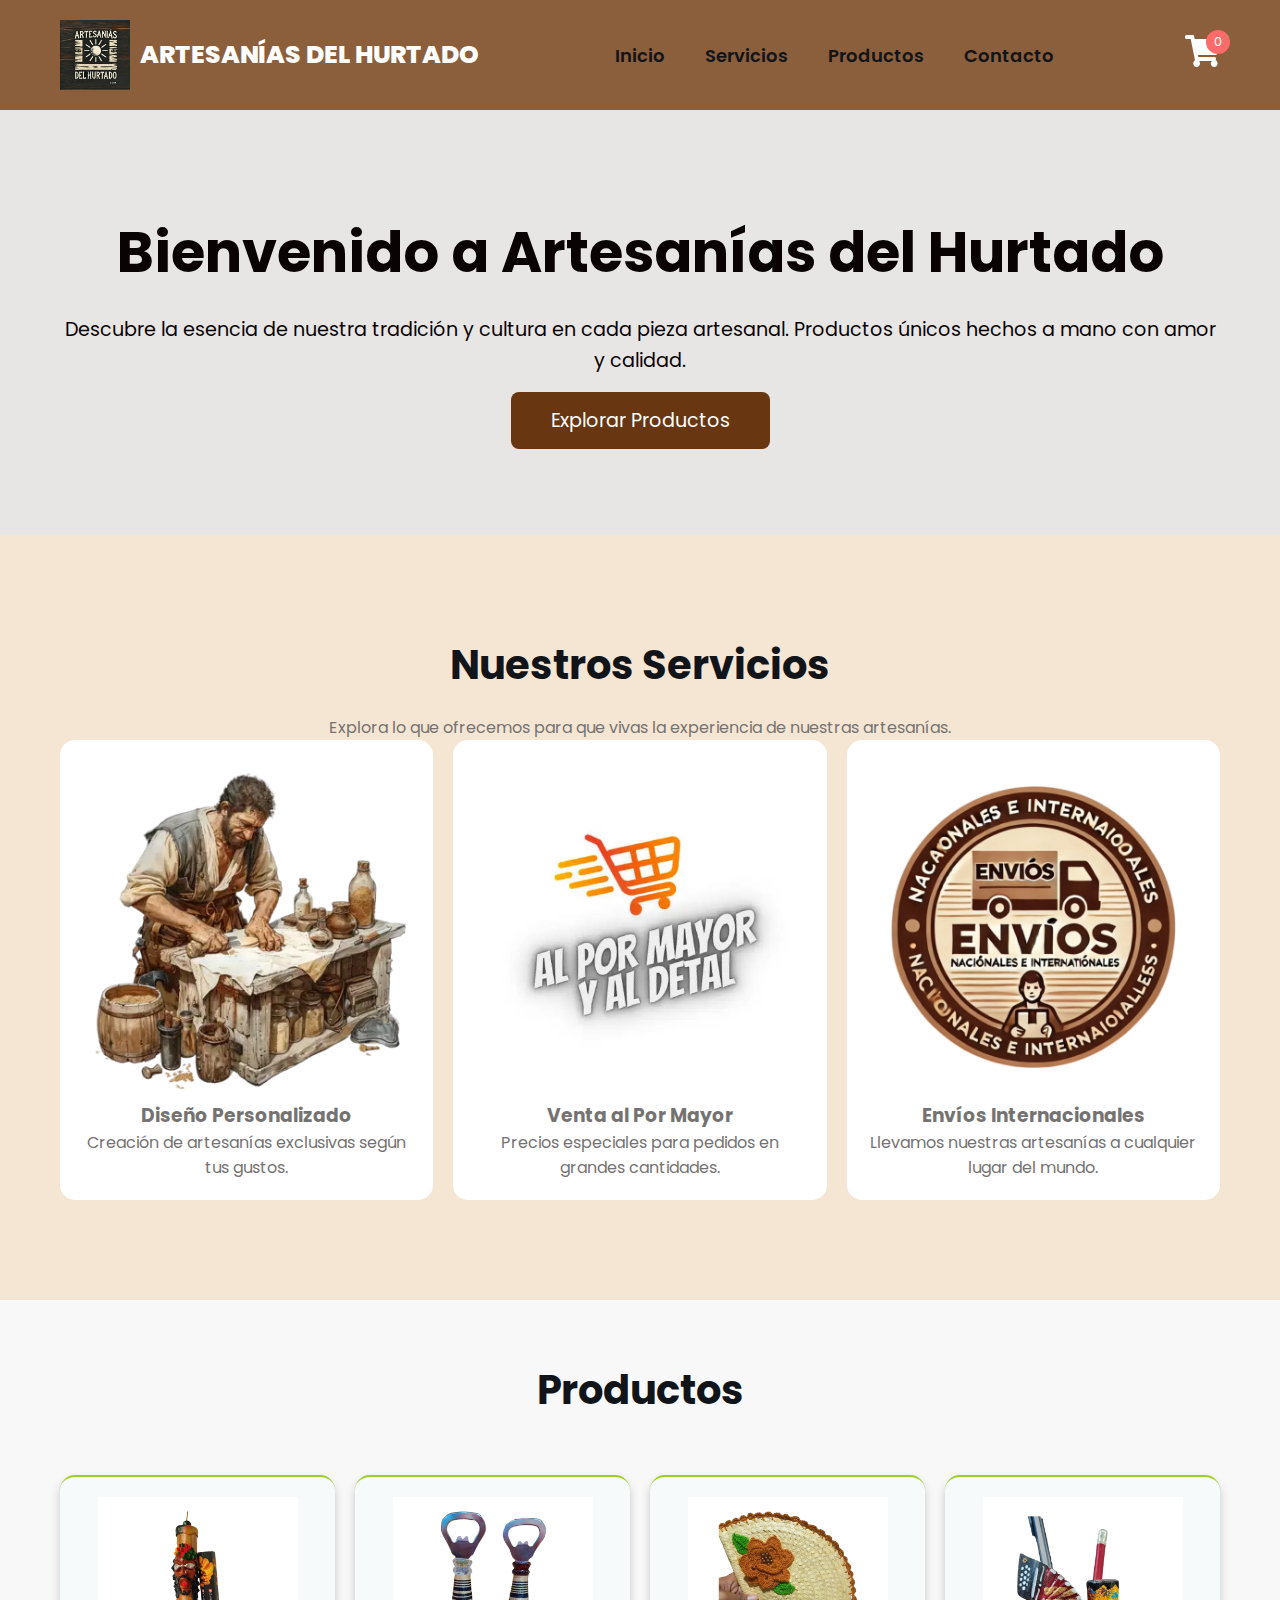
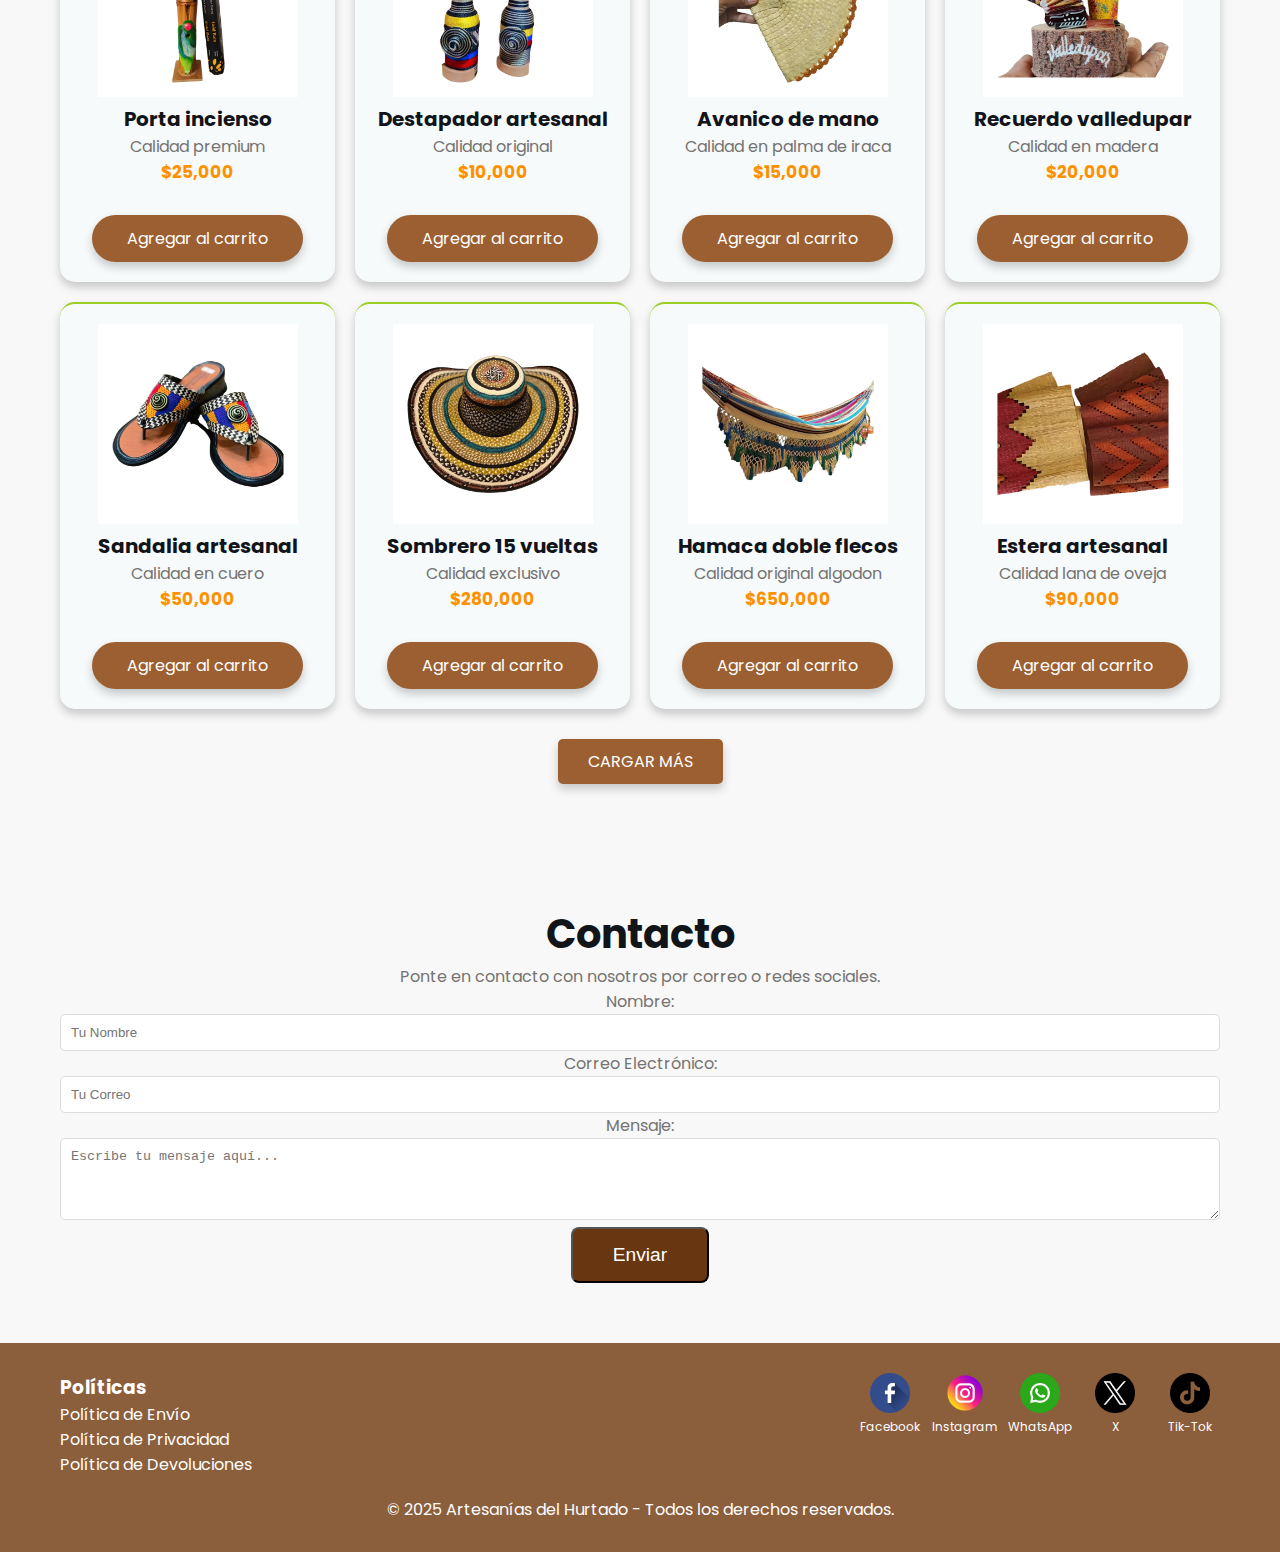
<file: index.html>
<!DOCTYPE html>
<html lang="es">
  <head>
    <meta charset="UTF-8" />
    <meta name="viewport" content="width=device-width, initial-scale=1.0" />
    <meta
      name="description"
      content="Compra artesanias unicas hechas a mano en Valledupar, Colombia. Envios internacionales y disenos personalizados."
    />
    <meta
      name="keywords"
      content="artesanias, Valledupar, Colombia, handmade, tienda online"
    />
    <title>Artesanías del Hurtado Valledupar</title>
    <link
      rel="stylesheet"
      href="https://fonts.googleapis.com/css2?family=Poppins:wght@400;500;600;700;800&display=swap"
    />
    <link rel="stylesheet" href="style.css" />
  </head>
  <body>
    <!-- Header -->
    <header class="header">
      <div class="menu container">
        <div class="logo-container">
          <a href="#" class="logo">
            <img
              src="images/header.webp"
              alt="Artesanías del Hurtado"
              class="logo-img"
            />
            <span class="logo-text">Artesanías del Hurtado</span>
          </a>
        </div>
        <input type="checkbox" id="menu" />
        <label for="menu">
          <img src="images/menu.png" class="menu-icono" alt="Ícono de menú" />
        </label>
        <nav class="navbar">
          <ul>
            <li><a href="#inicio">Inicio</a></li>
            <li><a href="#servicios">Servicios</a></li>
            <li><a href="#productos">Productos</a></li>
            <li><a href="#contacto">Contacto</a></li>
          </ul>
        </nav>
        <ul>
          <li class="submenu">
            <a href="#" aria-label="Abrir carrito de compras">
              <img
                id="img-carrito"
                src="images/car.svg"
                alt="Ícono de carrito de compras"
              />
              <span class="cart-count">0</span>
            </a>
            <div id="carrito" class="carrito-contenedor">
              <button id="cerrar-carrito">X</button>
              <p class="carrito-vacio">Tu carrito está vacío</p>
              <table id="lista-carrito">
                <thead>
                  <tr>
                    <th>Imagen</th>
                    <th>Nombre</th>
                    <th>Precio</th>
                    <th>Cantidad</th>
                    <th></th>
                  </tr>
                </thead>
                <tbody></tbody>
              </table>
              <div class="cart-footer">
                <a href="#" id="vaciar-carrito" class="btn-2">Vaciar Carrito</a>
                <p id="total-carrito">Total: $0</p>
              </div>
              <a href="#" id="btn-pagar" class="btn-2" style="display: none"
                >Pagar</a
              >
            </div>
          </li>
        </ul>
      </div>
    </header>

    <!-- Sección Inicio -->
    <section id="inicio" class="inicio">
      <div class="inicio-content container">
        <div class="inicio-text">
          <h1>Bienvenido a Artesanías del Hurtado</h1>
          <p>
            Descubre la esencia de nuestra tradición y cultura en cada pieza
            artesanal. Productos únicos hechos a mano con amor y calidad.
          </p>
          <a href="#productos" class="btn-1">Explorar Productos</a>
        </div>
      </div>
    </section>

    <!-- Sección Servicios -->
    <section id="servicios" class="servicios">
      <div class="servicios-content container">
        <h2>Nuestros Servicios</h2>
        <p>
          Explora lo que ofrecemos para que vivas la experiencia de nuestras
          artesanías.
        </p>
        <div class="servicios-grid">
          <div class="servicio-item">
            <img src="images/artesano1.webp" alt="Diseño personalizado" />
            <h3>Diseño Personalizado</h3>
            <p>Creación de artesanías exclusivas según tus gustos.</p>
          </div>
          <div class="servicio-item">
            <img src="images/mayor.webp" alt="Venta al por mayor" />
            <h3>Venta al Por Mayor</h3>
            <p>Precios especiales para pedidos en grandes cantidades.</p>
          </div>
          <div class="servicio-item">
            <img src="images/envios.webp" alt="Envíos internacionales" />
            <h3>Envíos Internacionales</h3>
            <p>Llevamos nuestras artesanías a cualquier lugar del mundo.</p>
          </div>
        </div>
      </div>
    </section>

    <!-- Sección Productos -->
    <main id="productos" class="products container">
      <h2>Productos</h2>
      <div class="box-container" id="lista-1">
        <div class="box">
          <img src="images/artes1.webp" alt="Porta incienso" />
          <div class="products-txt">
            <h3>Porta incienso</h3>
            <p>Calidad premium</p>
            <p class="precio">$25,000</p>
            <a href="#" class="agregar-carrito btn-3" data-id="1"
              >Agregar al carrito</a
            >
          </div>
        </div>
        <div class="box">
          <img src="images/artes2.webp" alt="Destapador artesanal" />
          <div class="products-txt">
            <h3>Destapador artesanal</h3>
            <p>Calidad original</p>
            <p class="precio">$10,000</p>
            <a href="#" class="agregar-carrito btn-3" data-id="2"
              >Agregar al carrito</a
            >
          </div>
        </div>
        <div class="box">
          <img src="images/artes3.webp" alt="Avanico de mano" />
          <div class="products-txt">
            <h3>Avanico de mano</h3>
            <p>Calidad en palma de iraca</p>
            <p class="precio">$15,000</p>
            <a href="#" class="agregar-carrito btn-3" data-id="3"
              >Agregar al carrito</a
            >
          </div>
        </div>
        <div class="box">
          <img src="images/artes4.webp" alt="Recuerdo valledupar" />
          <div class="products-txt">
            <h3>Recuerdo valledupar</h3>
            <p>Calidad en madera</p>
            <p class="precio">$20,000</p>
            <a href="#" class="agregar-carrito btn-3" data-id="4"
              >Agregar al carrito</a
            >
          </div>
        </div>
        <div class="box">
          <img src="images/artes5.webp" alt="Sandalia artesanal" />
          <div class="products-txt">
            <h3>Sandalia artesanal</h3>
            <p>Calidad en cuero</p>
            <p class="precio">$50,000</p>
            <a href="#" class="agregar-carrito btn-3" data-id="5"
              >Agregar al carrito</a
            >
          </div>
        </div>
        <div class="box">
          <img src="images/artes6.webp" alt="Sombrero vueltiao" />
          <div class="products-txt">
            <h3>Sombrero 15 vueltas</h3>
            <p>Calidad exclusivo</p>
            <p class="precio">$280,000</p>
            <a href="#" class="agregar-carrito btn-3" data-id="6"
              >Agregar al carrito</a
            >
          </div>
        </div>
        <div class="box">
          <img src="images/artes7.webp" alt="Hamaca doble" />
          <div class="products-txt">
            <h3>Hamaca doble flecos</h3>
            <p>Calidad original algodon</p>
            <p class="precio">$650,000</p>
            <a href="#" class="agregar-carrito btn-3" data-id="7"
              >Agregar al carrito</a
            >
          </div>
        </div>
        <div class="box">
          <img src="images/artes8.webp" alt="Estera artesanal" />
          <div class="products-txt">
            <h3>Estera artesanal</h3>
            <p>Calidad lana de oveja</p>
            <p class="precio">$90,000</p>
            <a href="#" class="agregar-carrito btn-3" data-id="8"
              >Agregar al carrito</a
            >
          </div>
        </div>
        <div class="box">
          <img src="images/artes9.webp" alt="Porta llaves" />
          <div class="products-txt">
            <h3>Porta llaves madera tigres</h3>
            <p>Calidad premium</p>
            <p class="precio">$35,000</p>
            <a href="#" class="agregar-carrito btn-3" data-id="9"
              >Agregar al carrito</a
            >
          </div>
        </div>
        <div class="box">
          <img src="images/artes10.webp" alt="Juego tamboras" />
          <div class="products-txt">
            <h3>Artesania juego de tamboras</h3>
            <p>Calidad premium</p>
            <p class="precio">$25,000</p>
            <a href="#" class="agregar-carrito btn-3" data-id="10"
              >Agregar al carrito</a
            >
          </div>
        </div>
        <div class="box">
          <img src="images/artes11.webp" alt="Mochila azul" />
          <div class="products-txt">
            <h3>Mochila Arhuaca lana de oveja azul</h3>
            <p>Calidad replica</p>
            <p class="precio">$30,000</p>
            <a href="#" class="agregar-carrito btn-3" data-id="11"
              >Agregar al carrito</a
            >
          </div>
        </div>
        <div class="box">
          <img src="images/artes12.webp" alt="Mochila cafe" />
          <div class="products-txt">
            <h3>Mochila Arhuaca lana de oveja cafe</h3>
            <p>Calidad original</p>
            <p class="precio">$250,000</p>
            <a href="#" class="agregar-carrito btn-3" data-id="12"
              >Agregar al carrito</a
            >
          </div>
        </div>
        <div class="box">
          <img src="images/artes13.webp" alt="Sombrero vueltiao" />
          <div class="products-txt">
            <h3>Sombrero vueltiao tricolor 21 vueltas</h3>
            <p>Calidad original en caña de flecha</p>
            <p class="precio">$220,000</p>
            <a href="#" class="agregar-carrito btn-3" data-id="13"
              >Agregar al carrito</a
            >
          </div>
        </div>
      </div>
      <div class="btn-2" id="load-more">Cargar Más</div>
    </main>

    <!-- Sección Contacto -->
    <section id="contacto" class="contacto">
      <div class="container">
        <h2>Contacto</h2>
        <p>Ponte en contacto con nosotros por correo o redes sociales.</p>
        <form id="contacto-form">
          <div class="input-group">
            <label for="nombre">Nombre:</label>
            <input
              type="text"
              id="nombre"
              name="nombre"
              placeholder="Tu Nombre"
              required
            />
          </div>
          <div class="input-group">
            <label for="email">Correo Electrónico:</label>
            <input
              type="email"
              id="email"
              name="email"
              placeholder="Tu Correo"
              required
            />
          </div>
          <div class="input-group">
            <label for="mensaje">Mensaje:</label>
            <textarea
              id="mensaje"
              name="mensaje"
              rows="4"
              placeholder="Escribe tu mensaje aquí..."
              required
            ></textarea>
          </div>
          <button type="submit" class="btn-1">Enviar</button>
        </form>
      </div>
    </section>

    <!-- Footer -->
    <footer class="footer">
      <div class="footer-content container">
        <div class="footer-top">
          <div class="politicas">
            <h3>Políticas</h3>
            <ul>
              <li><a href="politica-envio.html">Política de Envío</a></li>
              <li>
                <a href="politica-privacidad.html">Política de Privacidad</a>
              </li>
              <li>
                <a href="politica-devoluciones.html"
                  >Política de Devoluciones</a
                >
              </li>
            </ul>
          </div>
          <div class="redes-sociales">
            <a href="https://facebook.com" class="red-social-item">
              <img src="images/facebook.webp" alt="Facebook" />
              <span>Facebook</span>
            </a>
            <a href="https://instagram.com" class="red-social-item">
              <img src="images/instagram.webp" alt="Instagram" />
              <span>Instagram</span>
            </a>
            <a href="https://wa.me/1234567890" class="red-social-item">
              <img src="images/whatsapp.webp" alt="WhatsApp" />
              <span>WhatsApp</span>
            </a>
            <a href="https://x.com" class="red-social-item">
              <img src="images/x.webp" alt="X" />
              <span>X</span>
            </a>
            <a href="https://tiktok.com" class="red-social-item">
              <img src="images/tik-tok.webp" alt="Tik-Tok" />
              <span>Tik-Tok</span>
            </a>
          </div>
        </div>
        <p class="footer-copyright">
          © 2025 Artesanías del Hurtado - Todos los derechos reservados.
        </p>
      </div>
    </footer>

    <!-- Scripts -->
    <script src="https://checkout.epayco.co/checkout.js"></script>
    <script src="script.js"></script>
  </body>
</html>
</file>
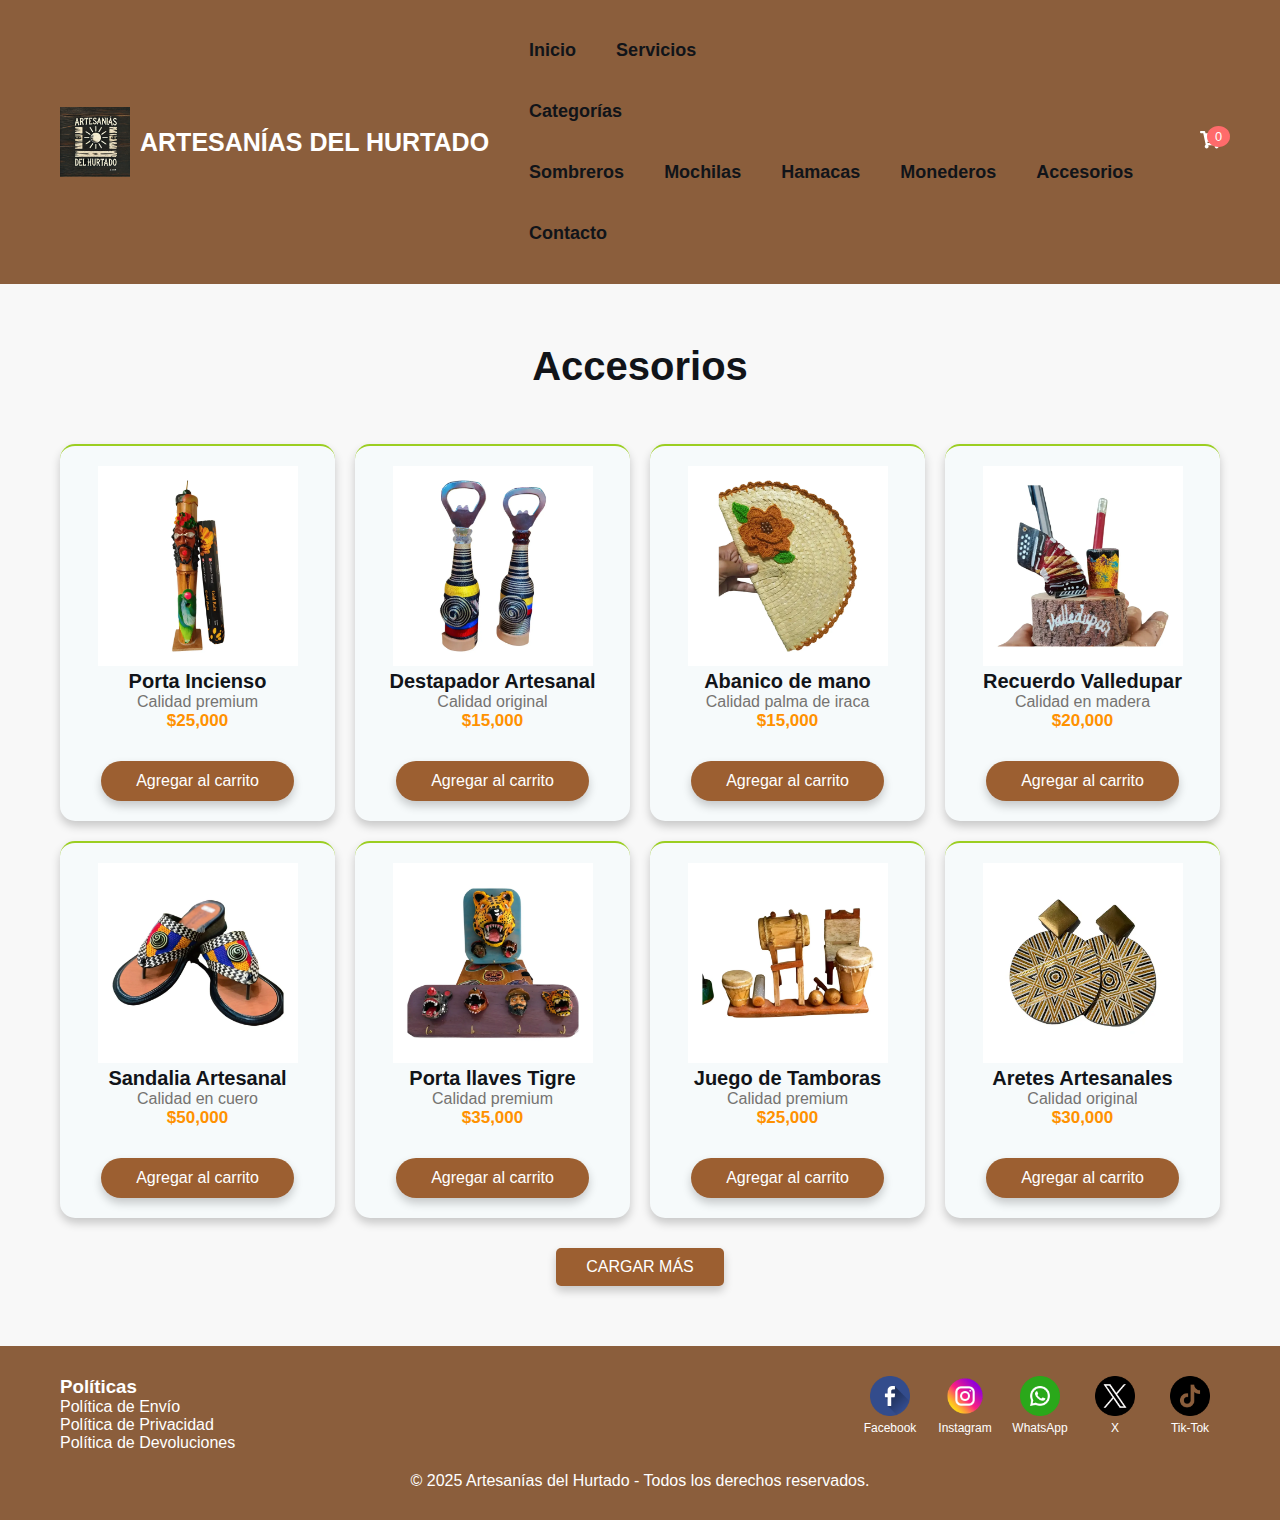
<file: accesorios.html>
<!DOCTYPE html>
<html lang="es">
  <head>
    <meta charset="UTF-8" />
    <meta name="viewport" content="width=device-width, initial-scale=1.0" />
    <meta
      name="description"
      content="Accesorios artesanales únicos y de alta calidad. Compra online porta incienso, aretes, llaveros y más en Artesanías del Hurtado."
    />
    <title>Accesorios - Artesanías del Hurtado</title>
    <link rel="stylesheet" href="style.css" />
  </head>
  <body>
    <!-- Header -->
    <header class="header">
      <div class="menu container">
        <div class="logo-container">
          <a href="index.html" class="logo">
            <img
              src="images/header.webp"
              alt="Artesanías del Hurtado"
              class="logo-img"
            />
            <span class="logo-text">Artesanías del Hurtado</span>
          </a>
        </div>
        <input type="checkbox" id="menu" />
        <label for="menu">
          <img src="images/menu.png" class="menu-icono" alt="Ícono de menú" />
        </label>
        <nav class="navbar">
          <ul>
            <li><a href="index.html#inicio">Inicio</a></li>
            <li><a href="index.html#servicios">Servicios</a></li>
            <li class="dropdown">
              <a href="index.html#productos">Categorías</a>
              <ul class="dropdown-menu">
                <li>
                  <a href="sombreros.html" data-category="sombreros"
                    >Sombreros</a
                  >
                </li>
                <li>
                  <a href="mochilas.html" data-category="mochilas">Mochilas</a>
                </li>
                <li>
                  <a href="hamacas.html" data-category="hamacas">Hamacas</a>
                </li>
                <li>
                  <a href="monederos.html" data-category="monederos"
                    >Monederos</a
                  >
                </li>
                <li>
                  <a href="accesorios.html" data-category="accesorios"
                    >Accesorios</a
                  >
                </li>
              </ul>
            </li>
            <li><a href="index.html#contacto">Contacto</a></li>
          </ul>
        </nav>
        <ul>
          <li class="submenu">
            <a href="#" aria-label="Abrir carrito de compras">
              <img
                id="img-carrito"
                src="images/car.svg"
                alt="Ícono de carrito de compras"
              />
              <span class="cart-count">0</span>
            </a>
            <div id="carrito" class="carrito-contenedor">
              <button id="cerrar-carrito">X</button>
              <p class="carrito-vacio">Tu carrito está vacío</p>
              <table id="lista-carrito">
                <thead>
                  <tr>
                    <th>Imagen</th>
                    <th>Nombre</th>
                    <th>Precio</th>
                    <th>Cantidad</th>
                    <th></th>
                  </tr>
                </thead>
                <tbody></tbody>
              </table>
              <div class="cart-footer">
                <a href="#" id="vaciar-carrito" class="btn-2">Vaciar Carrito</a>
                <p id="total-carrito">Total: $0</p>
              </div>
              <a href="#" id="btn-pagar" class="btn-2" style="display: none"
                >Pagar</a
              >
            </div>
          </li>
        </ul>
      </div>
    </header>

    <!-- Sección de productos de la categoría -->
    <main class="products container">
      <h2>Accesorios</h2>
      <div class="box-container">
        <div class="box hidden">
          <img src="images/accesorio1.webp" alt="Porta incienso" />
          <div class="products-txt">
            <h3>Porta Incienso</h3>
            <p>Calidad premium</p>
            <p class="precio">$25,000</p>
            <a href="#" class="agregar-carrito btn-3" data-id="1"
              >Agregar al carrito</a
            >
          </div>
        </div>
        <div class="box hidden">
          <img src="images/accesorio2.webp" alt="Destapador artesanal" />
          <div class="products-txt">
            <h3>Destapador Artesanal</h3>
            <p>Calidad original</p>
            <p class="precio">$15,000</p>
            <a href="#" class="agregar-carrito btn-3" data-id="2"
              >Agregar al carrito</a
            >
          </div>
        </div>
        <div class="box hidden">
          <img src="images/accesorio3.webp" alt="Abanico de mano" />
          <div class="products-txt">
            <h3>Abanico de mano</h3>
            <p>Calidad palma de iraca</p>
            <p class="precio">$15,000</p>
            <a href="#" class="agregar-carrito btn-3" data-id="3"
              >Agregar al carrito</a
            >
          </div>
        </div>
        <div class="box hidden">
          <img src="images/accesorio4.webp" alt="Recuerdo valledupar" />
          <div class="products-txt">
            <h3>Recuerdo Valledupar</h3>
            <p>Calidad en madera</p>
            <p class="precio">$20,000</p>
            <a href="#" class="agregar-carrito btn-3" data-id="4"
              >Agregar al carrito</a
            >
          </div>
        </div>
        <div class="box hidden">
          <img src="images/accesorio5.webp" alt="Sandalia artesanal" />
          <div class="products-txt">
            <h3>Sandalia Artesanal</h3>
            <p>Calidad en cuero</p>
            <p class="precio">$50,000</p>
            <a href="#" class="agregar-carrito btn-3" data-id="5"
              >Agregar al carrito</a
            >
          </div>
        </div>
        <div class="box hidden">
          <img src="images/accesorio6.webp" alt="Porta llaves" />
          <div class="products-txt">
            <h3>Porta llaves Tigre</h3>
            <p>Calidad premium</p>
            <p class="precio">$35,000</p>
            <a href="#" class="agregar-carrito btn-3" data-id="6"
              >Agregar al carrito</a
            >
          </div>
        </div>
        <div class="box hidden">
          <img src="images/accesorio7.webp" alt="Juego tamboras" />
          <div class="products-txt">
            <h3>Juego de Tamboras</h3>
            <p>Calidad premium</p>
            <p class="precio">$25,000</p>
            <a href="#" class="agregar-carrito btn-3" data-id="7"
              >Agregar al carrito</a
            >
          </div>
        </div>
        <div class="box hidden">
          <img src="images/accesorio8.webp" alt="Aretes Artesanales" />
          <div class="products-txt">
            <h3>Aretes Artesanales</h3>
            <p>Calidad original</p>
            <p class="precio">$30,000</p>
            <a href="#" class="agregar-carrito btn-3" data-id="8"
              >Agregar al carrito</a
            >
          </div>
        </div>
        <div class="box hidden">
          <img src="images/accesorio9.webp" alt="Llavero Artesanal" />
          <div class="products-txt">
            <h3>Llavero en Cuero</h3>
            <p>Calidad original</p>
            <p class="precio">$20,000</p>
            <a href="#" class="agregar-carrito btn-3" data-id="9"
              >Agregar al carrito</a
            >
          </div>
        </div>
        <div class="box hidden">
          <img src="images/accesorio10.webp" alt="Llavero Acordeon" />
          <div class="products-txt">
            <h3>Llavero Acordeon</h3>
            <p>Calidad exclusiva</p>
            <p class="precio">$20,000</p>
            <a href="#" class="agregar-carrito btn-3" data-id="10"
              >Agregar al carrito</a
            >
          </div>
        </div>
        <div class="box hidden">
          <img src="images/accesorio11.webp" alt="Juego de Accesorios Mujer" />
          <div class="products-txt">
            <h3>Juego Accesorios Mujer</h3>
            <p>Calidad premium</p>
            <p class="precio">$60,000</p>
            <a href="#" class="agregar-carrito btn-3" data-id="11"
              >Agregar al carrito</a
            >
          </div>
        </div>
        <div class="box hidden">
          <img src="images/accesorio12.webp" alt="Juego de Llaveros" />
          <div class="products-txt">
            <h3>Juego Llaveros Mochila</h3>
            <p>Calidad premium</p>
            <p class="precio">$40,000</p>
            <a href="#" class="agregar-carrito btn-3" data-id="12"
              >Agregar al carrito</a
            >
          </div>
        </div>
        <div class="box hidden">
          <img src="images/accesorio13.webp" alt="Porta Tarjetas Exclusivo" />
          <div class="products-txt">
            <h3>Porta Tarjetas Exclusivo</h3>
            <p>Diseño de sombrero</p>
            <p class="precio">$65,000</p>
            <a href="#" class="agregar-carrito btn-3" data-id="13"
              >Agregar al carrito</a
            >
          </div>
        </div>
        <div class="box hidden">
          <img src="images/accesorio14.webp" alt="Porta Lápiz Artesanal" />
          <div class="products-txt">
            <h3>Porta Lápiz Artesanal</h3>
            <p>Exclusivo multicolor</p>
            <p class="precio">$35,000</p>
            <a href="#" class="agregar-carrito btn-3" data-id="14"
              >Agregar al carrito</a
            >
          </div>
        </div>
        <div class="box hidden">
          <img src="images/accesorio15.webp" alt="Reloj Pared Artesanal" />
          <div class="products-txt">
            <h3>Reloj Pared Artesanal</h3>
            <p>Calidad original</p>
            <p class="precio">$65,000</p>
            <a href="#" class="agregar-carrito btn-3" data-id="15"
              >Agregar al carrito</a
            >
          </div>
        </div>
        <div class="box hidden">
          <img src="images/accesorio16.webp" alt="Aretes Sombrero" />
          <div class="products-txt">
            <h3>Aretes Sombrero</h3>
            <p>Diseño elegante</p>
            <p class="precio">$30,000</p>
            <a href="#" class="agregar-carrito btn-3" data-id="16"
              >Agregar al carrito</a
            >
          </div>
        </div>
      </div>
      <div class="btn-2" id="load-more">Cargar Más</div>
    </main>

    <!-- Footer -->
    <footer class="footer">
      <div class="footer-content container">
        <div class="footer-top">
          <div class="politicas">
            <h3>Políticas</h3>
            <ul>
              <li><a href="politica-envio.html">Política de Envío</a></li>
              <li>
                <a href="politica-privacidad.html">Política de Privacidad</a>
              </li>
              <li>
                <a href="politica-devoluciones.html"
                  >Política de Devoluciones</a
                >
              </li>
            </ul>
          </div>
          <div class="redes-sociales">
            <a href="https://facebook.com" class="red-social-item">
              <img src="images/facebook.webp" alt="Facebook" />
              <span>Facebook</span>
            </a>
            <a href="https://instagram.com" class="red-social-item">
              <img src="images/instagram.webp" alt="Instagram" />
              <span>Instagram</span>
            </a>
            <a href="https://wa.me/1234567890" class="red-social-item">
              <img src="images/whatsapp.webp" alt="WhatsApp" />
              <span>WhatsApp</span>
            </a>
            <a href="https://x.com" class="red-social-item">
              <img src="images/x.webp" alt="X" />
              <span>X</span>
            </a>
            <a href="https://tiktok.com" class="red-social-item">
              <img src="images/tik-tok.webp" alt="Tik-Tok" />
              <span>Tik-Tok</span>
            </a>
          </div>
        </div>
        <p class="footer-copyright">
          © 2025 Artesanías del Hurtado - Todos los derechos reservados.
        </p>
      </div>
    </footer>

    <!-- Scripts -->
    <script src="https://checkout.epayco.co/checkout.js"></script>
    <script src="script.js"></script>
  </body>
</html>
</file>
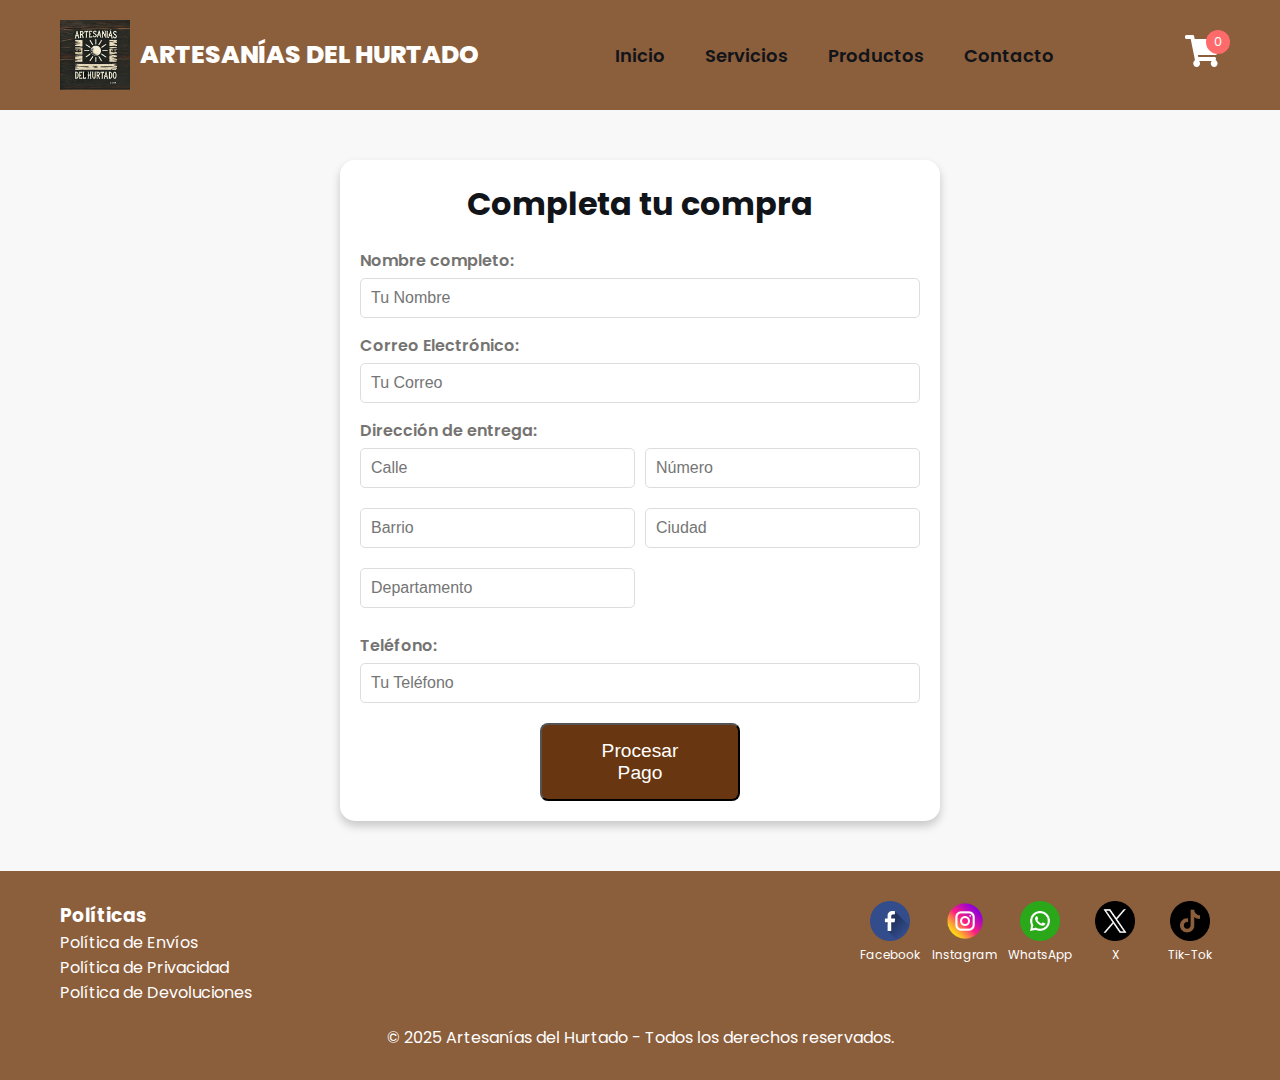
<file: checkout.html>
<!DOCTYPE html>
<html lang="es">
  <head>
    <meta charset="UTF-8" />
    <meta name="viewport" content="width=device-width, initial-scale=1.0" />
    <meta
      name="description"
      content="Formulario de pago para Artesanías del Hurtado - Ingresa tus datos para completar la compra."
    />
    <title>Formulario de Pago - Artesanías del Hurtado</title>
    <link
      rel="stylesheet"
      href="https://fonts.googleapis.com/css2?family=Poppins:wght@400;500;600;700;800&display=swap"
    />
    <link rel="stylesheet" href="style.css" />
  </head>
  <body>
    <!-- Header -->
    <header class="header">
      <div class="menu container">
        <div class="logo-container">
          <a href="#" class="logo">
            <img
              src="images/header.webp"
              alt="Artesanías del Hurtado"
              class="logo-img"
            />
            <span class="logo-text">Artesanías del Hurtado</span>
          </a>
        </div>
        <input type="checkbox" id="menu" />
        <label for="menu">
          <img src="images/menu.png" class="menu-icono" alt="Ícono de menú" />
        </label>
        <nav class="navbar">
          <ul>
            <li><a href="index.html#inicio">Inicio</a></li>
            <li><a href="index.html#servicios">Servicios</a></li>
            <li><a href="index.html#productos">Productos</a></li>
            <li><a href="index.html#contacto">Contacto</a></li>
          </ul>
        </nav>
        <ul>
          <li class="submenu">
            <a href="#" aria-label="Abrir carrito de compras">
              <img
                id="img-carrito"
                src="images/car.svg"
                alt="Ícono de carrito de compras"
              />
              <span class="cart-count">0</span>
            </a>
            <div id="carrito" class="carrito-contenedor">
              <button id="cerrar-carrito">X</button>
              <table id="lista-carrito">
                <thead>
                  <tr>
                    <th>Imagen</th>
                    <th>Nombre</th>
                    <th>Precio</th>
                    <th>Cantidad</th>
                    <th></th>
                  </tr>
                </thead>
                <tbody></tbody>
              </table>
              <div class="cart-footer">
                <a href="#" id="vaciar-carrito" class="btn-2">Vaciar Carrito</a>
                <p id="total-carrito">Total: $0</p>
              </div>
              <a href="#" id="btn-pagar" class="btn-2" style="display: none"
                >Pagar</a
              >
            </div>
          </li>
        </ul>
      </div>
    </header>

    <!-- Contenido Principal: Formulario de Pago -->
    <main class="container">
      <section class="checkout-form">
        <h1>Completa tu compra</h1>
        <form id="payment-form">
          <div class="input-group">
            <label for="nombre">Nombre completo:</label>
            <input
              type="text"
              id="nombre"
              name="nombre"
              placeholder="Tu Nombre"
              required
            />
          </div>
          <div class="input-group">
            <label for="email">Correo Electrónico:</label>
            <input
              type="email"
              id="email"
              name="email"
              placeholder="Tu Correo"
              required
            />
          </div>
          <div class="input-group">
            <label>Dirección de entrega:</label>
            <div class="address-group">
              <input
                type="text"
                id="calle"
                name="calle"
                placeholder="Calle"
                required
              />
              <input
                type="text"
                id="numero"
                name="numero"
                placeholder="Número"
                required
              />
              <input
                type="text"
                id="barrio"
                name="barrio"
                placeholder="Barrio"
                required
              />
              <input
                type="text"
                id="ciudad"
                name="ciudad"
                placeholder="Ciudad"
                required
              />
              <input
                type="text"
                id="departamento"
                name="departamento"
                placeholder="Departamento"
                required
              />
            </div>
          </div>
          <div class="input-group">
            <label for="telefono">Teléfono:</label>
            <input
              type="tel"
              id="telefono"
              name="telefono"
              placeholder="Tu Teléfono"
              required
            />
          </div>
          <button type="submit" class="btn-1">Procesar Pago</button>
        </form>
      </section>
    </main>

    <!-- Footer -->
    <footer class="footer">
      <div class="footer-content container">
        <div class="footer-top">
          <div class="politicas">
            <h3>Políticas</h3>
            <ul>
              <li><a href="politica-envio.html">Política de Envíos</a></li>
              <li>
                <a href="politica-privacidad.html">Política de Privacidad</a>
              </li>
              <li>
                <a href="politica-devoluciones.html"
                  >Política de Devoluciones</a
                >
              </li>
            </ul>
          </div>
          <div class="redes-sociales">
            <a href="https://facebook.com" class="red-social-item">
              <img src="images/facebook.webp" alt="Facebook" />
              <span>Facebook</span>
            </a>
            <a href="https://instagram.com" class="red-social-item">
              <img src="images/instagram.webp" alt="Instagram" />
              <span>Instagram</span>
            </a>
            <a href="https://wa.me/1234567890" class="red-social-item">
              <img src="images/whatsapp.webp" alt="WhatsApp" />
              <span>WhatsApp</span>
            </a>
            <a href="https://x.com" class="red-social-item">
              <img src="images/x.webp" alt="X" />
              <span>X</span>
            </a>
            <a href="https://tiktok.com" class="red-social-item">
              <img src="images/tik-tok.webp" alt="Tik-Tok" />
              <span>Tik-Tok</span>
            </a>
          </div>
        </div>
        <p class="footer-copyright">
          © 2025 Artesanías del Hurtado - Todos los derechos reservados.
        </p>
      </div>
    </footer>

    <!-- Scripts -->
    <script src="https://checkout.epayco.co/checkout.js"></script>
    <script src="script.js"></script>
    <script src="checkout.js"></script>
  </body>
</html>
</file>
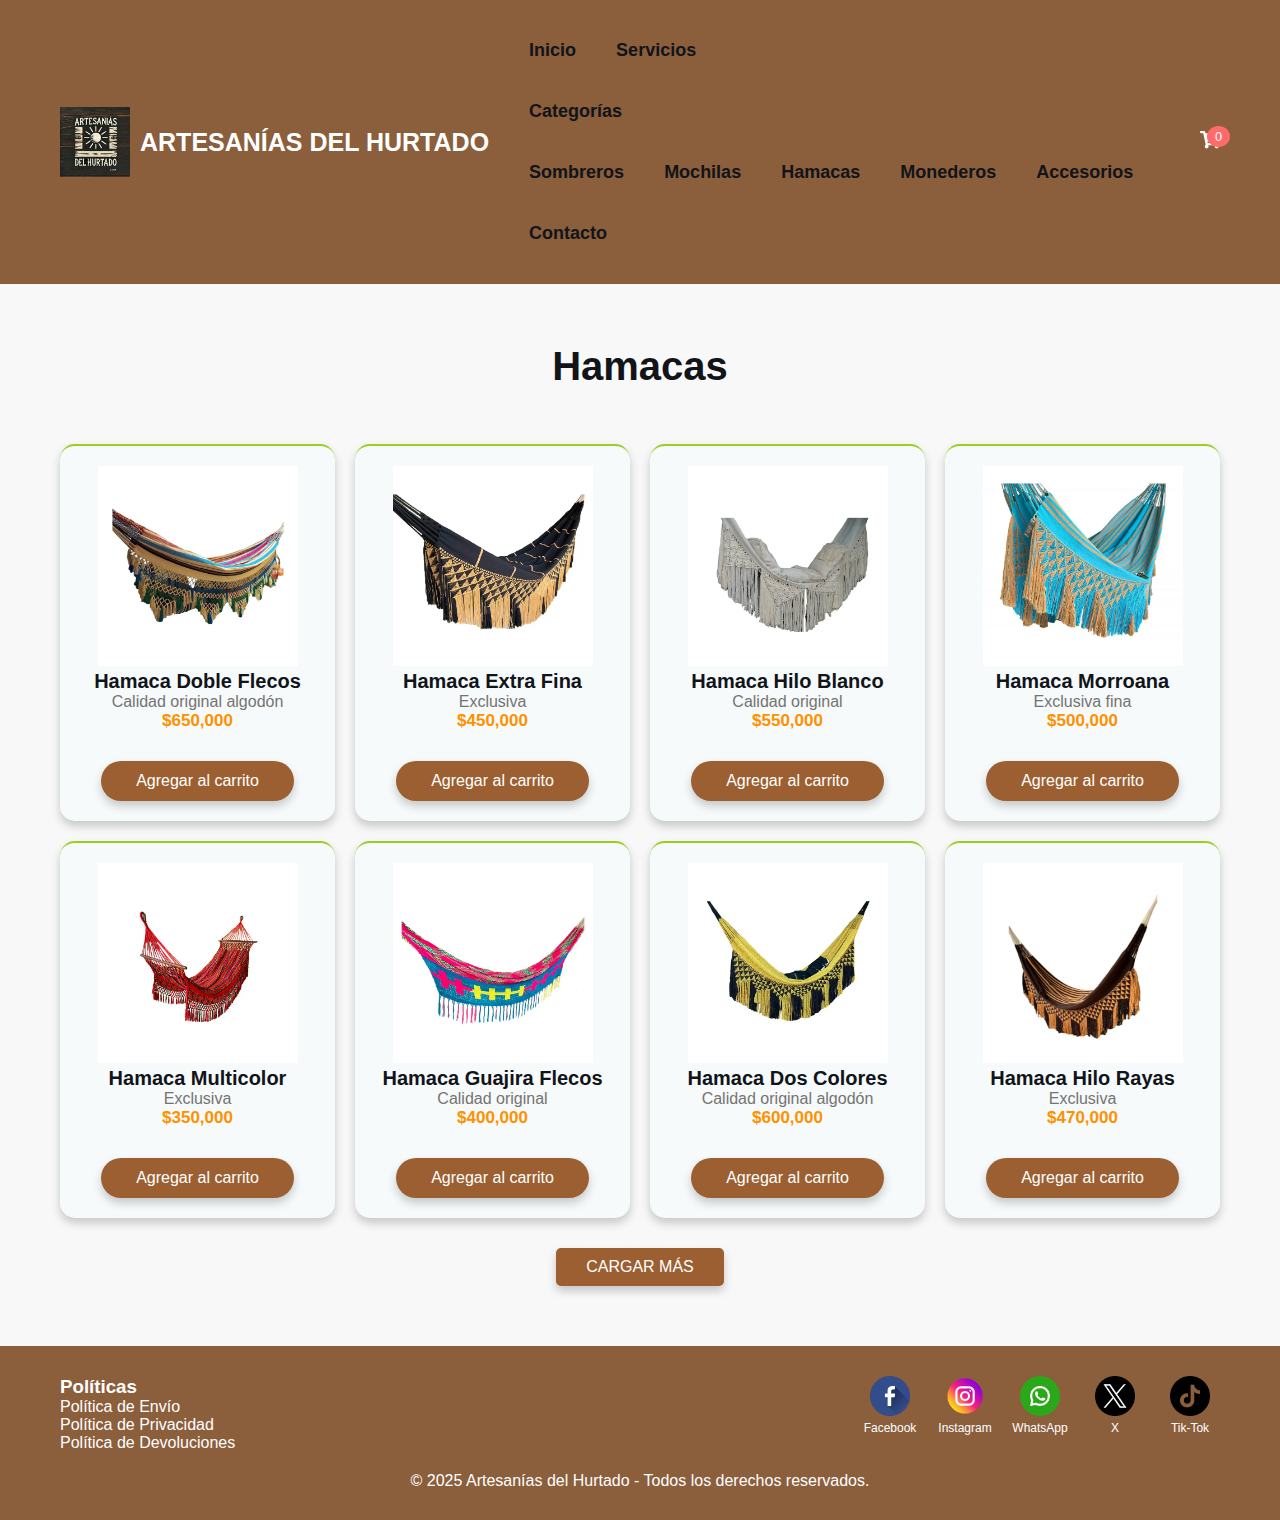
<file: hamacas.html>
<!DOCTYPE html>
<html lang="es">
  <head>
    <meta charset="UTF-8" />
    <meta name="viewport" content="width=device-width, initial-scale=1.0" />
    <title>Hamacas - Artesanías del Hurtado</title>
    <link rel="stylesheet" href="style.css" />
  </head>
  <body>
    <!-- Header -->
    <header class="header">
      <div class="menu container">
        <!-- Logo -->
        <div class="logo-container">
          <a href="index.html" class="logo">
            <img
              src="images/header.webp"
              alt="Artesanías del Hurtado"
              class="logo-img"
            />
            <span class="logo-text">Artesanías del Hurtado</span>
          </a>
        </div>

        <!-- Menú responsive -->
        <input type="checkbox" id="menu" />
        <label for="menu">
          <img src="images/menu.png" class="menu-icono" alt="Ícono de menú" />
        </label>

        <!-- Barra de navegación -->
        <nav class="navbar">
          <ul>
            <li><a href="index.html#inicio">Inicio</a></li>
            <li><a href="index.html#servicios">Servicios</a></li>
            <!-- Categorías con menú desplegable -->
            <li class="dropdown">
              <a href="index.html#productos">Categorías</a>
              <ul class="dropdown-menu">
                <li>
                  <a href="sombreros.html" data-category="sombreros"
                    >Sombreros</a
                  >
                </li>
                <li>
                  <a href="mochilas.html" data-category="mochilas">Mochilas</a>
                </li>
                <li>
                  <a href="hamacas.html" data-category="hamacas">Hamacas</a>
                </li>
                <li>
                  <a href="monederos.html" data-category="monederos"
                    >Monederos</a
                  >
                </li>
                <li>
                  <a href="accesorios.html" data-category="accesorios"
                    >Accesorios</a
                  >
                </li>
              </ul>
            </li>
            <li><a href="index.html#contacto">Contacto</a></li>
          </ul>
        </nav>

        <!-- Carrito de compras -->
        <ul>
          <li class="submenu">
            <a href="#" aria-label="Abrir carrito de compras">
              <img
                id="img-carrito"
                src="images/car.svg"
                alt="Ícono de carrito de compras"
              />
              <span class="cart-count">0</span>
            </a>
            <!-- Contenedor del carrito -->
            <div id="carrito" class="carrito-contenedor">
              <button id="cerrar-carrito">X</button>
              <p class="carrito-vacio">Tu carrito está vacío</p>
              <!-- Tabla de productos en el carrito -->
              <table id="lista-carrito">
                <thead>
                  <tr>
                    <th>Imagen</th>
                    <th>Nombre</th>
                    <th>Precio</th>
                    <th>Cantidad</th>
                    <th></th>
                  </tr>
                </thead>
                <tbody></tbody>
              </table>
              <!-- Total y opciones del carrito -->
              <div class="cart-footer">
                <a href="#" id="vaciar-carrito" class="btn-2">Vaciar Carrito</a>
                <p id="total-carrito">Total: $0</p>
              </div>
              <!-- Botón de pago -->
              <a href="#" id="btn-pagar" class="btn-2" style="display: none"
                >Pagar</a
              >
            </div>
          </li>
        </ul>
      </div>
    </header>

    <!-- Sección de productos de la categoría -->
    <main class="products container">
      <h2>Hamacas</h2>
      <div class="box-container">
        <div class="box hidden">
          <img src="images/hamaca1.webp" alt="Hamaca doble" />
          <div class="products-txt">
            <h3>Hamaca Doble Flecos</h3>
            <p>Calidad original algodón</p>
            <p class="precio">$650,000</p>
            <a href="#" class="agregar-carrito btn-3" data-id="1"
              >Agregar al carrito</a
            >
          </div>
        </div>
        <div class="box hidden">
          <img src="images/hamaca2.webp" alt="Hamaca extra fina" />
          <div class="products-txt">
            <h3>Hamaca Extra Fina</h3>
            <p>Exclusiva</p>
            <p class="precio">$450,000</p>
            <a href="#" class="agregar-carrito btn-3" data-id="2"
              >Agregar al carrito</a
            >
          </div>
        </div>
        <div class="box hidden">
          <img src="images/hamaca3.webp" alt="Hamaca hilo blanco" />
          <div class="products-txt">
            <h3>Hamaca Hilo Blanco</h3>
            <p>Calidad original</p>
            <p class="precio">$550,000</p>
            <a href="#" class="agregar-carrito btn-3" data-id="3"
              >Agregar al carrito</a
            >
          </div>
        </div>
        <div class="box hidden">
          <img src="images/hamaca4.webp" alt="Hamaca Morroana" />
          <div class="products-txt">
            <h3>Hamaca Morroana</h3>
            <p>Exclusiva fina</p>
            <p class="precio">$500,000</p>
            <a href="#" class="agregar-carrito btn-3" data-id="4"
              >Agregar al carrito</a
            >
          </div>
        </div>
        <div class="box hidden">
          <img src="images/hamaca5.webp" alt="Hamaca sencilla" />
          <div class="products-txt">
            <h3>Hamaca Multicolor</h3>
            <p>Exclusiva</p>
            <p class="precio">$350,000</p>
            <a href="#" class="agregar-carrito btn-3" data-id="5"
              >Agregar al carrito</a
            >
          </div>
        </div>
        <div class="box hidden">
          <img src="images/hamaca6.webp" alt="Hamaca guajira" />
          <div class="products-txt">
            <h3>Hamaca Guajira Flecos</h3>
            <p>Calidad original</p>
            <p class="precio">$400,000</p>
            <a href="#" class="agregar-carrito btn-3" data-id="6"
              >Agregar al carrito</a
            >
          </div>
        </div>
        <div class="box hidden">
          <img src="images/hamaca7.webp" alt="Hamaca dos colores" />
          <div class="products-txt">
            <h3>Hamaca Dos Colores</h3>
            <p>Calidad original algodón</p>
            <p class="precio">$600,000</p>
            <a href="#" class="agregar-carrito btn-3" data-id="7"
              >Agregar al carrito</a
            >
          </div>
        </div>
        <div class="box hidden">
          <img src="images/hamaca8.webp" alt="Hamaca hilo rayas" />
          <div class="products-txt">
            <h3>Hamaca Hilo Rayas</h3>
            <p>Exclusiva</p>
            <p class="precio">$470,000</p>
            <a href="#" class="agregar-carrito btn-3" data-id="8"
              >Agregar al carrito</a
            >
          </div>
        </div>
        <div class="box hidden">
          <img src="images/hamaca9.webp" alt="Hamaca doble verde" />
          <div class="products-txt">
            <h3>Hamaca Doble Verde</h3>
            <p>Calidad original</p>
            <p class="precio">$700,000</p>
            <a href="#" class="agregar-carrito btn-3" data-id="9"
              >Agregar al carrito</a
            >
          </div>
        </div>
        <div class="box hidden">
          <img src="images/hamaca10.webp" alt="Hamaca doble amarilla" />
          <div class="products-txt">
            <h3>Hamaca Doble Amarilla</h3>
            <p>Calidad original algodón</p>
            <p class="precio">$700,000</p>
            <a href="#" class="agregar-carrito btn-3" data-id="10"
              >Agregar al carrito</a
            >
          </div>
        </div>
      </div>
      <div class="btn-2" id="load-more">Cargar Más</div>
    </main>

    <!-- Footer -->
    <footer class="footer">
      <div class="footer-content container">
        <div class="footer-top">
          <div class="politicas">
            <h3>Políticas</h3>
            <ul>
              <li><a href="politica-envio.html">Política de Envío</a></li>
              <li>
                <a href="politica-privacidad.html">Política de Privacidad</a>
              </li>
              <li>
                <a href="politica-devoluciones.html"
                  >Política de Devoluciones</a
                >
              </li>
            </ul>
          </div>
          <div class="redes-sociales">
            <a href="https://facebook.com" class="red-social-item">
              <img src="images/facebook.webp" alt="Facebook" />
              <span>Facebook</span>
            </a>
            <a href="https://instagram.com" class="red-social-item">
              <img src="images/instagram.webp" alt="Instagram" />
              <span>Instagram</span>
            </a>
            <a href="https://wa.me/1234567890" class="red-social-item">
              <img src="images/whatsapp.webp" alt="WhatsApp" />
              <span>WhatsApp</span>
            </a>
            <a href="https://x.com" class="red-social-item">
              <img src="images/x.webp" alt="X" />
              <span>X</span>
            </a>
            <a href="https://tiktok.com" class="red-social-item">
              <img src="images/tik-tok.webp" alt="Tik-Tok" />
              <span>Tik-Tok</span>
            </a>
          </div>
        </div>
        <p class="footer-copyright">
          © 2025 Artesanías del Hurtado - Todos los derechos reservados.
        </p>
      </div>
    </footer>

    <!-- Scripts -->
    <script src="https://checkout.epayco.co/checkout.js"></script>
    <script src="script.js"></script>
  </body>
</html>
</file>
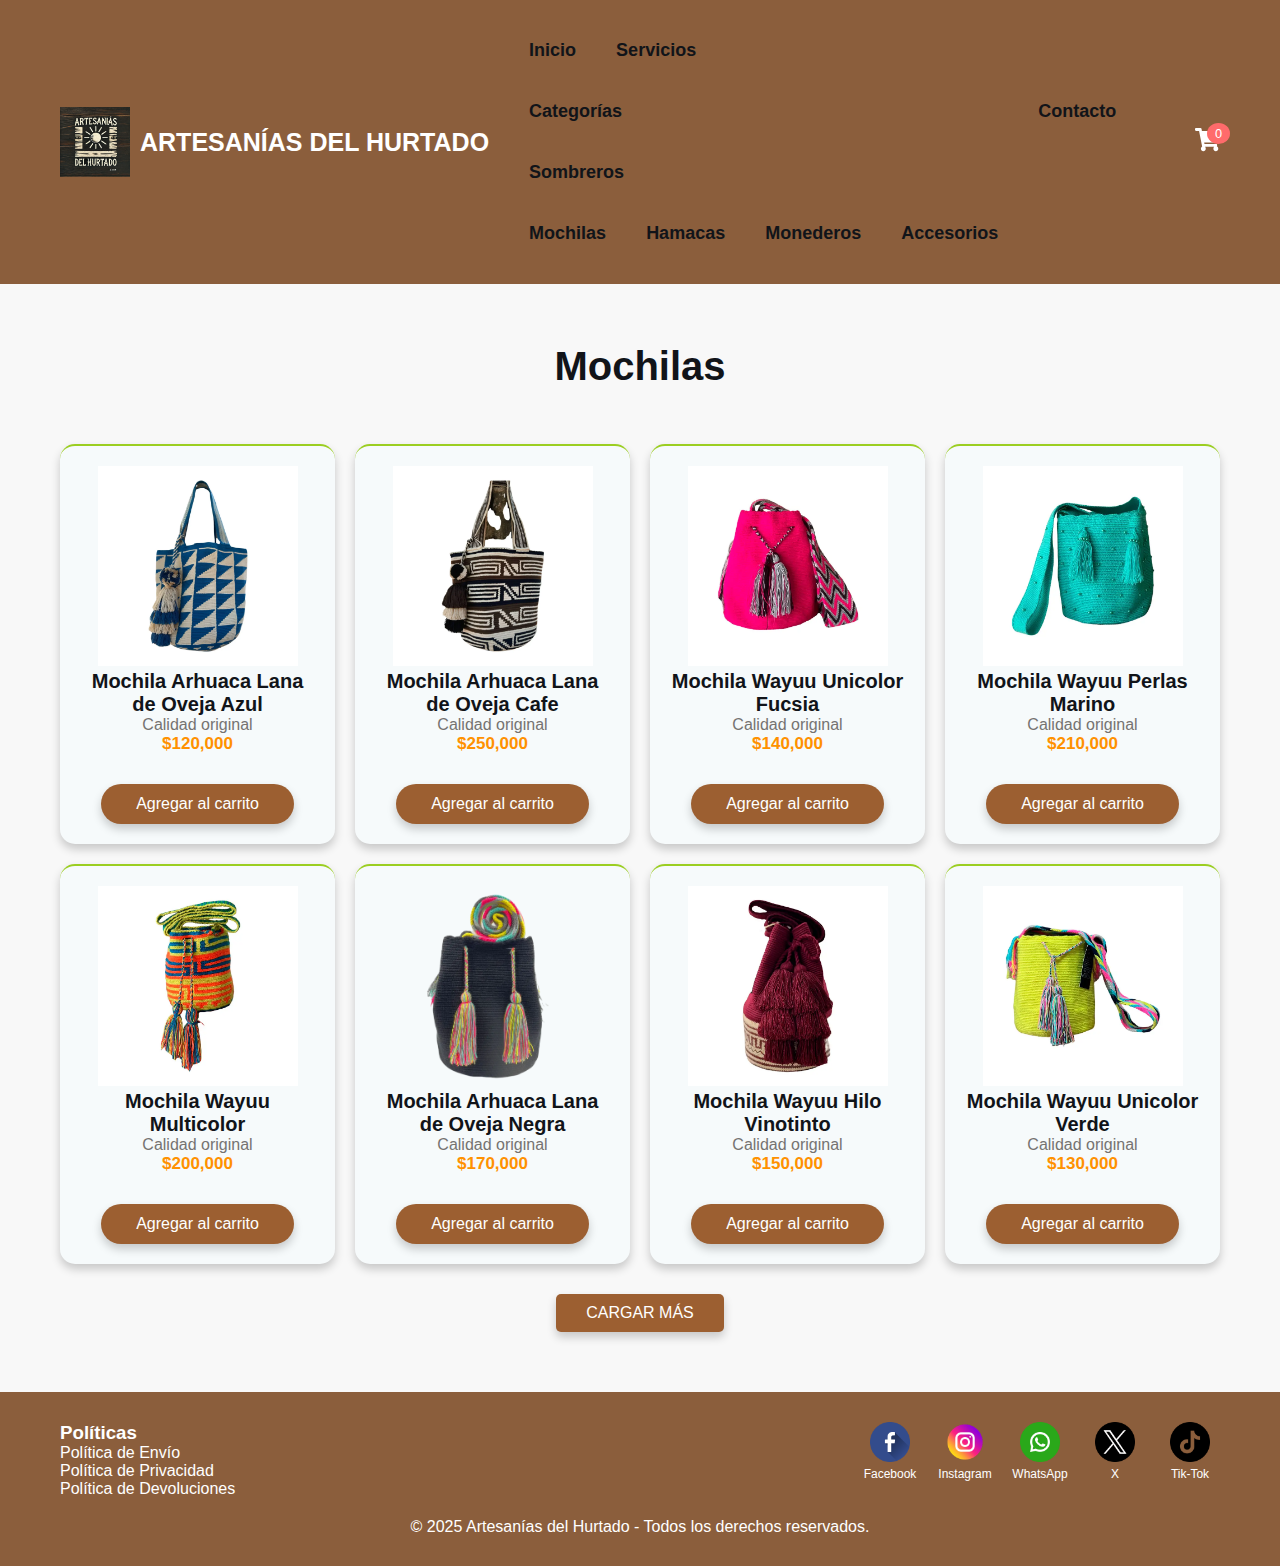
<file: mochilas.html>
<!DOCTYPE html>
<html lang="es">
  <head>
    <meta charset="UTF-8" />
    <meta name="viewport" content="width=device-width, initial-scale=1.0" />
    <title>Mochilas - Artesanías del Hurtado</title>
    <link rel="stylesheet" href="style.css" />
  </head>
  <body>
    <!-- Header -->
    <header class="header">
      <div class="menu container">
        <div class="logo-container">
          <a href="index.html" class="logo">
            <img
              src="images/header.webp"
              alt="Artesanías del Hurtado"
              class="logo-img"
            />
            <span class="logo-text">Artesanías del Hurtado</span>
          </a>
        </div>
        <input type="checkbox" id="menu" />
        <label for="menu">
          <img src="images/menu.png" class="menu-icono" alt="Ícono de menú" />
        </label>
        <nav class="navbar">
          <ul>
            <li><a href="index.html#inicio">Inicio</a></li>
            <li><a href="index.html#servicios">Servicios</a></li>
            <li class="dropdown">
              <a href="index.html#productos">Categorías</a>
              <ul class="dropdown-menu">
                  <a href="sombreros.html" data-category="sombreros">Sombreros</a>
                </li>
                <li>
                  <a href="mochilas.html" data-category="mochilas">Mochilas</a>
                </li>
                <li>
                  <a href="hamacas.html" data-category="hamacas">Hamacas</a>
                </li>
                <li>
                  <a href="monederos.html" data-category="monederos">Monederos</a>
                </li>
                <li>
                  <a href="accesorios.html" data-category="accesorios">Accesorios</a>
                </li>
              </ul>
            </li>
            <li><a href="index.html#contacto">Contacto</a></li>
          </ul>
        </nav>
        <ul>
          <li class="submenu">
            <a href="#" aria-label="Abrir carrito de compras">
              <img
                id="img-carrito"
                src="images/car.svg"
                alt="Ícono de carrito de compras"
              />
              <span class="cart-count">0</span>
            </a>
            <div id="carrito" class="carrito-contenedor">
              <button id="cerrar-carrito">X</button>
              <p class="carrito-vacio">Tu carrito está vacío</p>
              <table id="lista-carrito">
                <thead>
                  <tr>
                    <th>Imagen</th>
                    <th>Nombre</th>
                    <th>Precio</th>
                    <th>Cantidad</th>
                    <th></th>
                  </tr>
                </thead>
                <tbody></tbody>
              </table>
              <div class="cart-footer">
                <a href="#" id="vaciar-carrito" class="btn-2">Vaciar Carrito</a>
                <p id="total-carrito">Total: $0</p>
              </div>
              <a href="#" id="btn-pagar" class="btn-2" style="display: none"
                >Pagar</a
              >
            </div>
          </li>
        </ul>
      </div>
    </header>

   <!-- Sección de productos de la categoría -->
<main class="products container">
    <h2>Mochilas</h2>
    <div class="box-container">
      <div class="box">
        <img src="images/mochila1.webp" alt="Mochila Azul" />
        <div class="products-txt">
          <h3>Mochila Arhuaca Lana de Oveja Azul</h3>
          <p>Calidad original</p>
          <p class="precio">$120,000</p>
          <a href="#" class="agregar-carrito btn-3" data-id="1">Agregar al carrito</a>
        </div>
      </div>
      <div class="box hidden">
        <img src="images/mochila2.webp" alt="Mochila Cafe" />
        <div class="products-txt">
          <h3>Mochila Arhuaca Lana de Oveja Cafe</h3>
          <p>Calidad original</p>
          <p class="precio">$250,000</p>
          <a href="#" class="agregar-carrito btn-3" data-id="2">Agregar al carrito</a>
        </div>
      </div>
      <div class="box hidden">
        <img src="images/mochila3.webp" alt="Mochila Wayuu" />
        <div class="products-txt">
          <h3>Mochila Wayuu Unicolor Fucsia</h3>
          <p>Calidad original </p>
          <p class="precio">$140,000</p>
          <a href="#" class="agregar-carrito btn-3" data-id="3">Agregar al carrito</a>
        </div>
      </div>
      <div class="box hidden">
        <img src="images/mochila4.webp" alt="Mochila perlas " />
        <div class="products-txt">
          <h3>Mochila Wayuu Perlas Marino</h3>
          <p>Calidad original</p>
          <p class="precio">$210,000</p>
          <a href="#" class="agregar-carrito btn-3" data-id="4">Agregar al carrito</a>
        </div>
      </div>
      <div class="box hidden">
        <img src="images/mochila5.webp" alt="Mochila Multicolor" />
        <div class="products-txt">
          <h3>Mochila Wayuu Multicolor</h3>
          <p>Calidad original</p>
          <p class="precio">$200,000</p>
          <a href="#" class="agregar-carrito btn-3" data-id="5">Agregar al carrito</a>
        </div>
      </div>
      <div class="box hidden">
        <img src="images/mochila6.webp" alt="Mochila Negra" />
        <div class="products-txt">
          <h3>Mochila Arhuaca Lana de Oveja Negra</h3>
          <p>Calidad original</p>
          <p class="precio">$170,000</p>
          <a href="#" class="agregar-carrito btn-3" data-id="6">Agregar al carrito</a>
        </div>
      </div>
      <div class="box hidden">
        <img src="images/mochila7.webp" alt="Mochila de hilo" />
        <div class="products-txt">
          <h3>Mochila  Wayuu Hilo Vinotinto</h3>
          <p>Calidad original</p>
          <p class="precio">$150,000</p>
          <a href="#" class="agregar-carrito btn-3" data-id="7">Agregar al carrito</a>
        </div>
      </div>
      <div class="box hidden">
        <img src="images/mochila8.webp" alt="Mochila Verde " />
        <div class="products-txt">
          <h3>Mochila Wayuu Unicolor Verde</h3>
          <p>Calidad original</p>
          <p class="precio">$130,000</p>
          <a href="#" class="agregar-carrito btn-3" data-id="8">Agregar al carrito</a>
        </div>
      </div>
      <div class="box hidden">
        <img src="images/mochila9.webp" alt="Mochila mandarina" />
        <div class="products-txt">
          <h3>Mochila Wayuu Unicolor Mandarina</h3>
          <p>Calidad original</p>
          <p class="precio">$150,000</p>
          <a href="#" class="agregar-carrito btn-3" data-id="9">Agregar al carrito</a>
        </div>
      </div>
      <div class="box hidden">
        <img src="images/mochila10.webp" alt="Mochila multicolor wayuu" />
        <div class="products-txt">
          <h3>Mochila Wayuu Multicolor Gris</h3>
          <p>Diseño exclusivo</p>
          <p class="precio">$220,000</p>
          <a href="#" class="agregar-carrito btn-3" data-id="10">Agregar al carrito</a>
        </div>
      </div>
    </div>
    <div class="btn-2" id="load-more">Cargar Más</div>
  </main>
    <!-- Footer -->
    <footer class="footer">
      <div class="footer-content container">
        <div class="footer-top">
          <div class="politicas">
            <h3>Políticas</h3>
            <ul>
              <li><a href="politica-envio.html">Política de Envío</a></li>
              <li>
                <a href="politica-privacidad.html">Política de Privacidad</a>
              </li>
              <li>
                <a href="politica-devoluciones.html"
                  >Política de Devoluciones</a
                >
              </li>
            </ul>
          </div>
          <div class="redes-sociales">
            <a href="https://facebook.com" class="red-social-item">
              <img src="images/facebook.webp" alt="Facebook" />
              <span>Facebook</span>
            </a>
            <a href="https://instagram.com" class="red-social-item">
              <img src="images/instagram.webp" alt="Instagram" />
              <span>Instagram</span>
            </a>
            <a href="https://wa.me/1234567890" class="red-social-item">
              <img src="images/whatsapp.webp" alt="WhatsApp" />
              <span>WhatsApp</span>
            </a>
            <a href="https://x.com" class="red-social-item">
              <img src="images/x.webp" alt="X" />
              <span>X</span>
            </a>
            <a href="https://tiktok.com" class="red-social-item">
              <img src="images/tik-tok.webp" alt="Tik-Tok" />
              <span>Tik-Tok</span>
            </a>
          </div>
        </div>
        <p class="footer-copyright">
          © 2025 Artesanías del Hurtado - Todos los derechos reservados.
        </p>
      </div>
    </footer>

    <!-- Scripts -->
    <script src="https://checkout.epayco.co/checkout.js"></script>
    <script src="script.js"></script>
  </body>
</html>
</file>
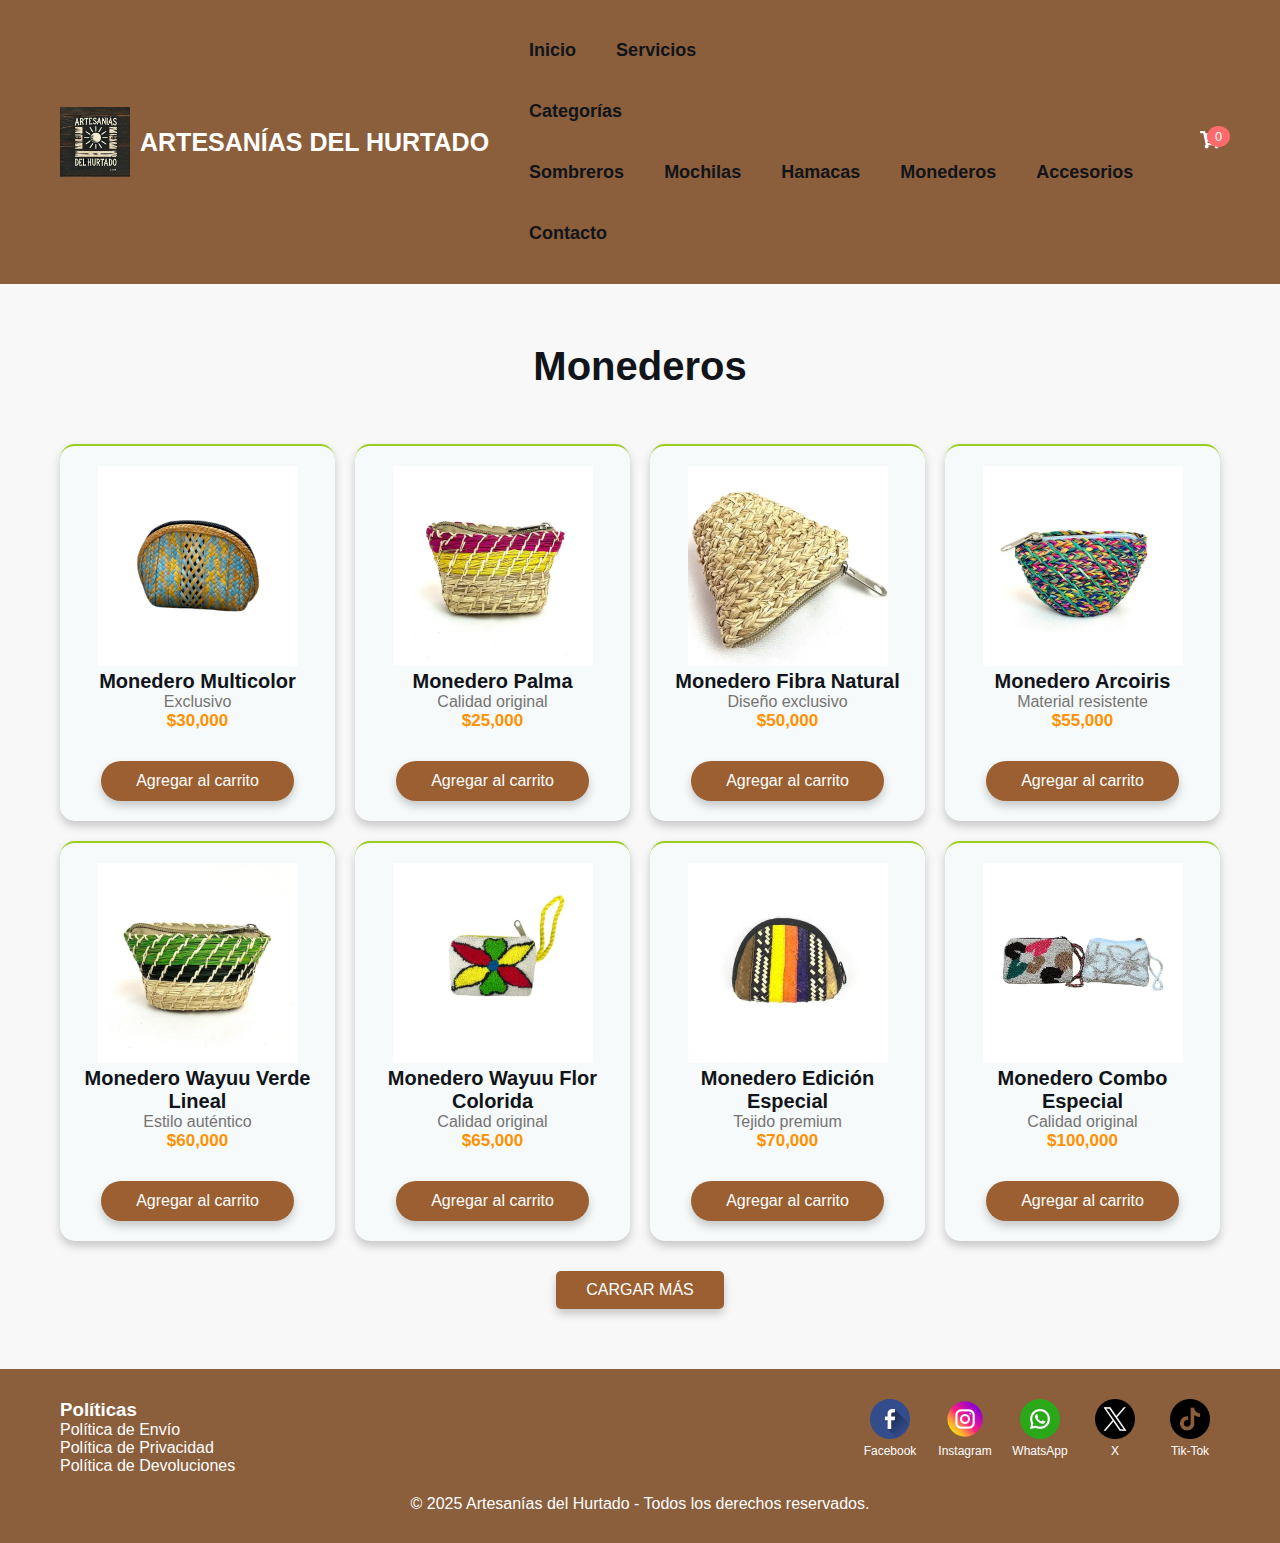
<file: monederos.html>
<!DOCTYPE html>
<html lang="es">
  <head>
    <meta charset="UTF-8" />
    <meta name="viewport" content="width=device-width, initial-scale=1.0" />
    <title>Monederos - Artesanías del Hurtado</title>
    <link rel="stylesheet" href="style.css" />
  </head>
  <body>
    <!-- Header -->
    <header class="header">
      <div class="menu container">
        <div class="logo-container">
          <a href="index.html" class="logo">
            <img
              src="images/header.webp"
              alt="Artesanías del Hurtado"
              class="logo-img"
            />
            <span class="logo-text">Artesanías del Hurtado</span>
          </a>
        </div>
        <input type="checkbox" id="menu" />
        <label for="menu">
          <img src="images/menu.png" class="menu-icono" alt="Ícono de menú" />
        </label>
        <nav class="navbar">
          <ul>
            <li><a href="index.html#inicio">Inicio</a></li>
            <li><a href="index.html#servicios">Servicios</a></li>
            <li class="dropdown">
              <a href="index.html#productos">Categorías</a>
              <ul class="dropdown-menu">
                <li>
                  <a href="sombreros.html" data-category="sombreros"
                    >Sombreros</a
                  >
                </li>
                <li>
                  <a href="mochilas.html" data-category="mochilas">Mochilas</a>
                </li>
                <li>
                  <a href="hamacas.html" data-category="hamacas">Hamacas</a>
                </li>
                <li>
                  <a href="monederos.html" data-category="monederos"
                    >Monederos</a
                  >
                </li>
                <li>
                  <a href="accesorios.html" data-category="accesorios"
                    >Accesorios</a
                  >
                </li>
              </ul>
            </li>
            <li><a href="index.html#contacto">Contacto</a></li>
          </ul>
        </nav>
        <ul>
          <li class="submenu">
            <a href="#" aria-label="Abrir carrito de compras">
              <img
                id="img-carrito"
                src="images/car.svg"
                alt="Ícono de carrito de compras"
              />
              <span class="cart-count">0</span>
            </a>
            <div id="carrito" class="carrito-contenedor">
              <button id="cerrar-carrito">X</button>
              <p class="carrito-vacio">Tu carrito está vacío</p>
              <table id="lista-carrito">
                <thead>
                  <tr>
                    <th>Imagen</th>
                    <th>Nombre</th>
                    <th>Precio</th>
                    <th>Cantidad</th>
                    <th></th>
                  </tr>
                </thead>
                <tbody></tbody>
              </table>
              <div class="cart-footer">
                <a href="#" id="vaciar-carrito" class="btn-2">Vaciar Carrito</a>
                <p id="total-carrito">Total: $0</p>
              </div>
              <a href="#" id="btn-pagar" class="btn-2" style="display: none"
                >Pagar</a
              >
            </div>
          </li>
        </ul>
      </div>
    </header>

    <!-- Sección de productos de la categoría -->
    <main class="products container">
      <h2>Monederos</h2>
      <div class="box-container">
        <div class="box hidden">
          <img src="images/monedero1.webp" alt="Monedero artesanal" />
          <div class="products-txt">
            <h3>Monedero Multicolor</h3>
            <p>Exclusivo</p>
            <p class="precio">$30,000</p>
            <a href="#" class="agregar-carrito btn-3" data-id="1"
              >Agregar al carrito</a
            >
          </div>
        </div>
        <div class="box hidden">
          <img src="images/monedero2.webp" alt="Monedero Palma" />
          <div class="products-txt">
            <h3>Monedero Palma</h3>
            <p>Calidad original</p>
            <p class="precio">$25,000</p>
            <a href="#" class="agregar-carrito btn-3" data-id="2"
              >Agregar al carrito</a
            >
          </div>
        </div>
        <div class="box hidden">
          <img src="images/monedero3.webp" alt="Monedero Fibra" />
          <div class="products-txt">
            <h3>Monedero Fibra Natural</h3>
            <p>Diseño exclusivo</p>
            <p class="precio">$50,000</p>
            <a href="#" class="agregar-carrito btn-3" data-id="3"
              >Agregar al carrito</a
            >
          </div>
        </div>
        <div class="box hidden">
          <img src="images/monedero4.webp" alt="Monedero arcoiris" />
          <div class="products-txt">
            <h3>Monedero Arcoiris</h3>
            <p>Material resistente</p>
            <p class="precio">$55,000</p>
            <a href="#" class="agregar-carrito btn-3" data-id="4"
              >Agregar al carrito</a
            >
          </div>
        </div>
        <div class="box hidden">
          <img src="images/monedero5.webp" alt="Monedero verde" />
          <div class="products-txt">
            <h3>Monedero Wayuu Verde Lineal</h3>
            <p>Estilo auténtico</p>
            <p class="precio">$60,000</p>
            <a href="#" class="agregar-carrito btn-3" data-id="5"
              >Agregar al carrito</a
            >
          </div>
        </div>
        <div class="box hidden">
          <img src="images/monedero6.webp" alt="Monedero Flor" />
          <div class="products-txt">
            <h3>Monedero Wayuu Flor Colorida</h3>
            <p>Calidad original</p>
            <p class="precio">$65,000</p>
            <a href="#" class="agregar-carrito btn-3" data-id="6"
              >Agregar al carrito</a
            >
          </div>
        </div>
        <div class="box hidden">
          <img src="images/monedero7.webp" alt="Monedero Caña" />
          <div class="products-txt">
            <h3>Monedero Edición Especial</h3>
            <p>Tejido premium</p>
            <p class="precio">$70,000</p>
            <a href="#" class="agregar-carrito btn-3" data-id="7"
              >Agregar al carrito</a
            >
          </div>
        </div>
        <div class="box hidden">
          <img src="images/monedero8.webp" alt="Monedero combo" />
          <div class="products-txt">
            <h3>Monedero Combo Especial</h3>
            <p>Calidad original</p>
            <p class="precio">$100,000</p>
            <a href="#" class="agregar-carrito btn-3" data-id="8"
              >Agregar al carrito</a
            >
          </div>
        </div>
        <div class="box hidden">
          <img src="images/monedero9.webp" alt="Monedero combo m" />
          <div class="products-txt">
            <h3>Monedero Combo Multicolor</h3>
            <p>Calidad original</p>
            <p class="precio">$120,000</p>
            <a href="#" class="agregar-carrito btn-3" data-id="9"
              >Agregar al carrito</a
            >
          </div>
        </div>
        <div class="box hidden">
          <img src="images/monedero10.webp" alt="Monedero cuero" />
          <div class="products-txt">
            <h3>Monedero Edición en Cuero</h3>
            <p>Calidad original</p>
            <p class="precio">$70,000</p>
            <a href="#" class="agregar-carrito btn-3" data-id="10"
              >Agregar al carrito</a
            >
          </div>
        </div>
      </div>
      <div class="btn-2" id="load-more">Cargar Más</div>
    </main>

    <!-- Footer -->
    <footer class="footer">
      <div class="footer-content container">
        <div class="footer-top">
          <div class="politicas">
            <h3>Políticas</h3>
            <ul>
              <li><a href="politica-envio.html">Política de Envío</a></li>
              <li>
                <a href="politica-privacidad.html">Política de Privacidad</a>
              </li>
              <li>
                <a href="politica-devoluciones.html"
                  >Política de Devoluciones</a
                >
              </li>
            </ul>
          </div>
          <div class="redes-sociales">
            <a href="https://facebook.com" class="red-social-item">
              <img src="images/facebook.webp" alt="Facebook" />
              <span>Facebook</span>
            </a>
            <a href="https://instagram.com" class="red-social-item">
              <img src="images/instagram.webp" alt="Instagram" />
              <span>Instagram</span>
            </a>
            <a href="https://wa.me/1234567890" class="red-social-item">
              <img src="images/whatsapp.webp" alt="WhatsApp" />
              <span>WhatsApp</span>
            </a>
            <a href="https://x.com" class="red-social-item">
              <img src="images/x.webp" alt="X" />
              <span>X</span>
            </a>
            <a href="https://tiktok.com" class="red-social-item">
              <img src="images/tik-tok.webp" alt="Tik-Tok" />
              <span>Tik-Tok</span>
            </a>
          </div>
        </div>
        <p class="footer-copyright">
          © 2025 Artesanías del Hurtado - Todos los derechos reservados.
        </p>
      </div>
    </footer>

    <!-- Scripts -->
    <script src="https://checkout.epayco.co/checkout.js"></script>
    <script src="script.js"></script>
  </body>
</html>
</file>
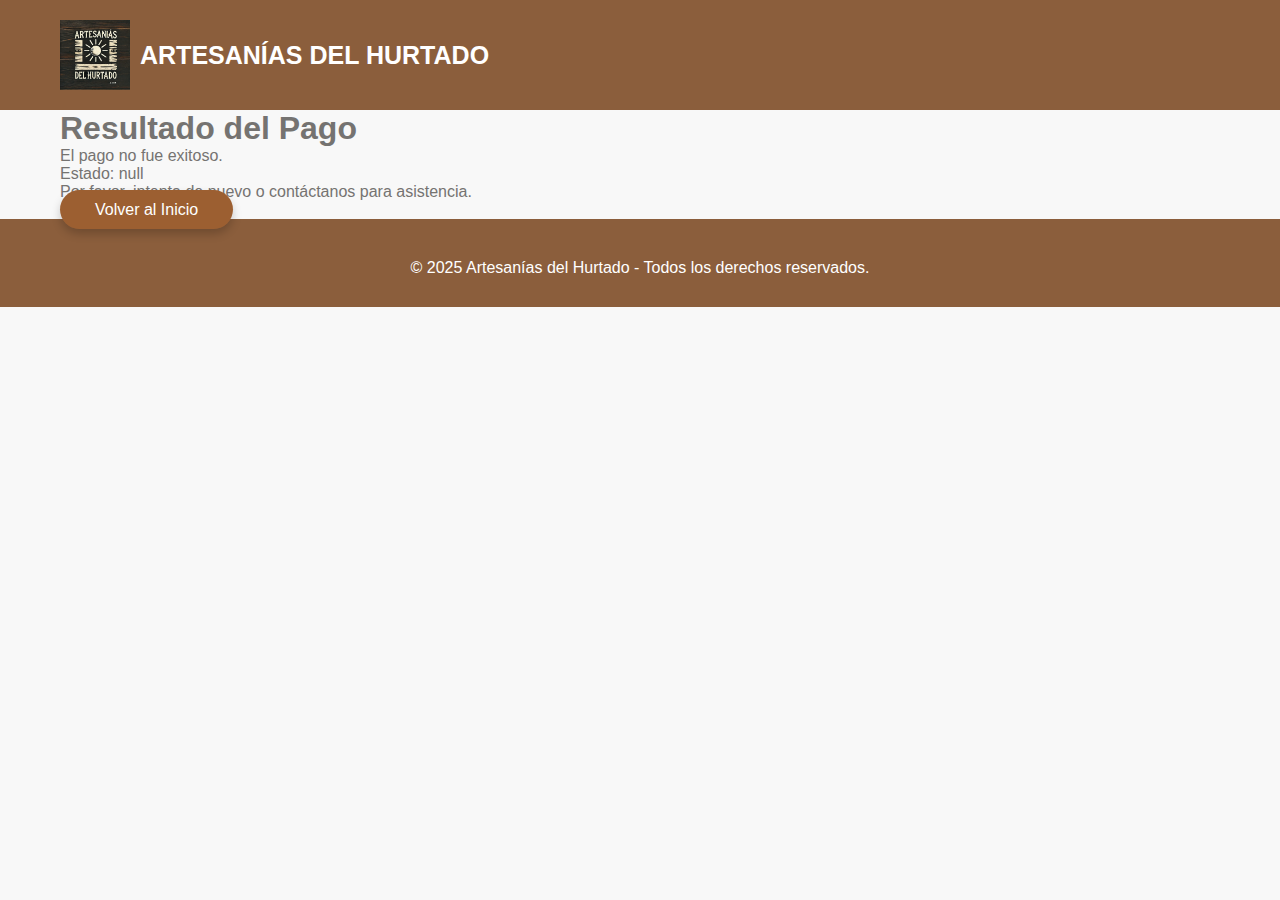
<file: respuesta.html>
<!DOCTYPE html>
<html lang="es">
  <head>
    <meta charset="UTF-8" />
    <meta name="viewport" content="width=device-width, initial-scale=1.0" />
    <title>Respuesta de Pago - Artesanías del Hurtado</title>
    <link rel="stylesheet" href="style.css" />
  </head>
  <body>
    <header class="header">
      <div class="menu container">
        <div class="logo-container">
          <a href="index.html" class="logo">
            <img
              src="images/header.webp"
              alt="Artesanías del Hurtado"
              class="logo-img"
            />
            <span class="logo-text">Artesanías del Hurtado</span>
          </a>
        </div>
      </div>
    </header>

    <main class="container">
      <h1>Resultado del Pago</h1>
      <div id="resultado-pago">
        <p>Procesando tu pago...</p>
      </div>
      <a href="index.html" class="btn-2">Volver al Inicio</a>
    </main>

    <footer class="footer">
      <div class="footer-content container">
        <p class="footer-copyright">
          © 2025 Artesanías del Hurtado - Todos los derechos reservados.
        </p>
      </div>
    </footer>

    <script>
      // Obtener parámetros de la URL
      const urlParams = new URLSearchParams(window.location.search);
      const refPayco = urlParams.get("ref_payco");
      const transactionState = urlParams.get("x_transaction_state");
      const amount = urlParams.get("x_amount");

      const resultadoDiv = document.getElementById("resultado-pago");

      if (transactionState === "Aceptada") {
        resultadoDiv.innerHTML = `
          <p>¡Pago exitoso!</p>
          <p>Referencia: ${refPayco}</p>
          <p>Monto: $${parseFloat(amount).toLocaleString()}</p>
          <p>Gracias por tu compra. Recibirás un correo con los detalles.</p>
        `;
        // Limpiar el carrito después de un pago exitoso
        localStorage.removeItem("carrito");
      } else {
        resultadoDiv.innerHTML = `
          <p>El pago no fue exitoso.</p>
          <p>Estado: ${transactionState}</p>
          <p>Por favor, intenta de nuevo o contáctanos para asistencia.</p>
        `;
      }
    </script>
  </body>
</html>
</file>
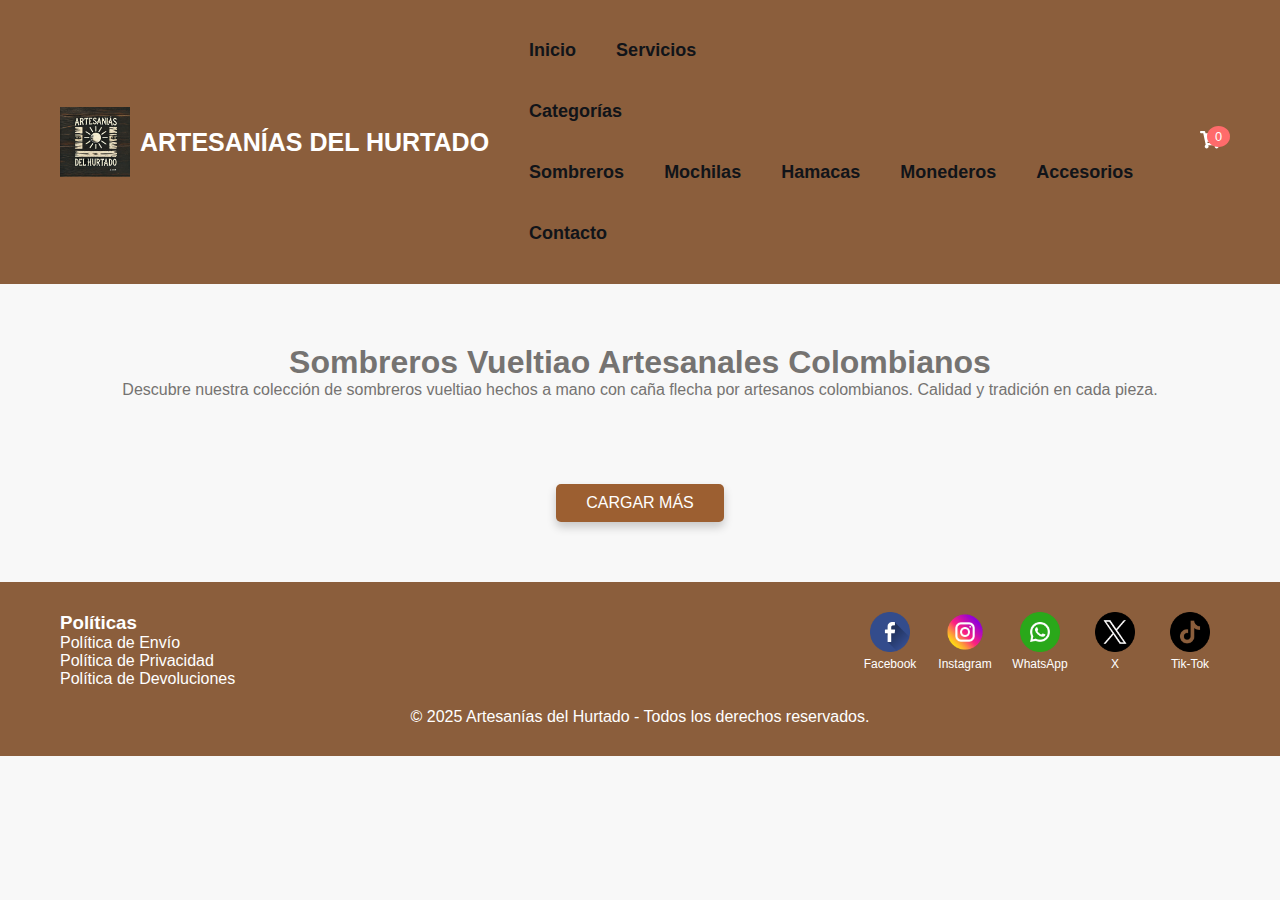
<file: sombreros.html>
<!DOCTYPE html>
<html lang="es">
  <head>
    <meta charset="UTF-8" />
    <meta name="viewport" content="width=device-width, initial-scale=1.0" />
    <title>Sombreros Vueltiao Artesanales - Artesanías del Hurtado</title>
    <meta
      name="description"
      content="Compra sombreros vueltiao artesanales en Artesanías del Hurtado. Calidad original de caña flecha desde Colombia."
    />
    <link rel="stylesheet" href="style.css" />
  </head>
  <body>
    <!-- Header -->
    <header class="header">
      <div class="menu container">
        <div class="logo-container">
          <a href="index.html" class="logo">
            <img
              src="images/header.webp"
              alt="Artesanías del Hurtado"
              class="logo-img"
            />
            <span class="logo-text">Artesanías del Hurtado</span>
          </a>
        </div>
        <input type="checkbox" id="menu" />
        <label for="menu">
          <img src="images/menu.png" class="menu-icono" alt="Ícono de menú" />
        </label>
        <nav class="navbar">
          <ul>
            <li><a href="index.html#inicio">Inicio</a></li>
            <li><a href="index.html#servicios">Servicios</a></li>
            <li class="dropdown">
              <a href="index.html#productos">Categorías</a>
              <ul class="dropdown-menu">
                <li>
                  <a href="sombreros.html" data-category="sombreros"
                    >Sombreros</a
                  >
                </li>
                <li>
                  <a href="mochilas.html" data-category="mochilas">Mochilas</a>
                </li>
                <li>
                  <a href="hamacas.html" data-category="hamacas">Hamacas</a>
                </li>
                <li>
                  <a href="monederos.html" data-category="monederos"
                    >Monederos</a
                  >
                </li>
                <li>
                  <a href="accesorios.html" data-category="accesorios"
                    >Accesorios</a
                  >
                </li>
              </ul>
            </li>
            <li><a href="index.html#contacto">Contacto</a></li>
          </ul>
        </nav>
        <ul>
          <li class="submenu">
            <a href="#" aria-label="Abrir carrito de compras">
              <img
                id="img-carrito"
                src="images/car.svg"
                alt="Ícono de carrito de compras"
              />
              <span class="cart-count">0</span>
            </a>
            <div id="carrito" class="carrito-contenedor">
              <button id="cerrar-carrito">X</button>
              <p class="carrito-vacio">Tu carrito está vacío</p>
              <table id="lista-carrito">
                <thead>
                  <tr>
                    <th>Imagen</th>
                    <th>Nombre</th>
                    <th>Precio</th>
                    <th>Cantidad</th>
                    <th></th>
                  </tr>
                </thead>
                <tbody></tbody>
              </table>
              <div class="cart-footer">
                <a href="#" id="vaciar-carrito" class="btn-2">Vaciar Carrito</a>
                <p id="total-carrito">Total: $0</p>
              </div>
              <a href="#" id="btn-pagar" class="btn-2" style="display: none"
                >Pagar</a
              >
            </div>
          </li>
        </ul>
      </div>
    </header>

    <!-- Sección de productos de la categoría -->
    <main class="products container">
      <h1>Sombreros Vueltiao Artesanales Colombianos</h1>
      <p>
        Descubre nuestra colección de sombreros vueltiao hechos a mano con caña
        flecha por artesanos colombianos. Calidad y tradición en cada pieza.
      </p>

      <div class="box-container" id="product-list">
        <!-- Los productos se cargarán dinámicamente aquí -->
      </div>
      <div class="btn-2" id="load-more">Cargar Más</div>
    </main>

    <!-- Footer -->
    <footer class="footer">
      <div class="footer-content container">
        <div class="footer-top">
          <div class="politicas">
            <h3>Políticas</h3>
            <ul>
              <li><a href="politica-envio.html">Política de Envío</a></li>
              <li>
                <a href="politica-privacidad.html">Política de Privacidad</a>
              </li>
              <li>
                <a href="politica-devoluciones.html"
                  >Política de Devoluciones</a
                >
              </li>
            </ul>
          </div>
          <div class="redes-sociales">
            <a href="https://facebook.com" class="red-social-item">
              <img src="images/facebook.webp" alt="Facebook" />
              <span>Facebook</span>
            </a>
            <a href="https://instagram.com" class="red-social-item">
              <img src="images/instagram.webp" alt="Instagram" />
              <span>Instagram</span>
            </a>
            <a href="https://wa.me/1234567890" class="red-social-item">
              <img src="images/whatsapp.webp" alt="WhatsApp" />
              <span>WhatsApp</span>
            </a>
            <a href="https://x.com" class="red-social-item">
              <img src="images/x.webp" alt="X" />
              <span>X</span>
            </a>
            <a href="https://tiktok.com" class="red-social-item">
              <img src="images/tik-tok.webp" alt="Tik-Tok" />
              <span>Tik-Tok</span>
            </a>
          </div>
        </div>
        <p class="footer-copyright">
          © 2025 Artesanías del Hurtado - Todos los derechos reservados.
        </p>
      </div>
    </footer>

    <!-- Scripts -->
    <script src="https://checkout.epayco.co/checkout.js"></script>
    <script src="script.js"></script>
  </body>
</html>
</file>
<file: style.css>
/* Estilos globales */
* {
  margin: 0;
  padding: 0;
  box-sizing: border-box;
  text-decoration: none;
  list-style: none;
}

body {
  background-color: #f8f8f8;
  font-family: "Poppins", sans-serif;
  color: #757371;
}

img {
  max-width: 100%;
  object-fit: cover;
  height: auto;
}

.container {
  max-width: 1200px;
  margin: 0 auto;
  padding: 0 20px;
}

/* Estilos del Header */
.header {
  background-color: #8b5e3c;
  padding: 20px 0;
  position: relative;
}

.menu {
  position: relative;
  display: flex;
  align-items: center;
  justify-content: space-between;
  padding: 0 20px;
}

.logo-container {
  flex: 0 0 auto;
  margin-right: 20px;
}

.logo {
  display: flex;
  align-items: center;
  gap: 10px;
}

.logo-img {
  width: 70px;
  height: auto;
  display: block;
}

.logo-text {
  font-size: 25px;
  font-weight: 800;
  text-transform: uppercase;
  color: #ffffff;
  white-space: nowrap;
}

.navbar ul li {
  float: left;
  position: relative;
}

.navbar ul li a {
  font-size: 18px;
  font-weight: 600;
  padding: 20px;
  color: #111419;
  display: block;
}

.navbar ul li a:hover {
  color: #ffffff;
}

#menu {
  display: none;
}

.menu-icono {
  width: 25px;
}

.menu label {
  cursor: pointer;
  display: none;
}

.submenu {
  position: relative;
  margin-left: 15px;
}

#img-carrito {
  width: 35px;
  filter: brightness(0) invert(1);
}

.cart-count {
  position: absolute;
  top: -5px;
  right: -10px;
  background: #ff6b6b;
  color: white;
  border-radius: 50%;
  padding: 3px 8px;
  font-size: 0.8rem;
}

#carrito {
  display: none;
  position: absolute;
  right: 0;
  top: 100%;
  background: #fff;
  border: 1px solid #ddd;
  border-radius: 25px;
  padding: 25px;
  width: 600px;
  box-shadow: 0 4px 8px rgba(0, 0, 0, 0.1);
  z-index: 1000;
}

.carrito-vacio {
  text-align: center;
  color: #757371;
  font-size: 1rem;
  margin: 20px 0;
}

.carrito-contenedor.vacio .cart-footer,
.carrito-contenedor.vacio #lista-carrito {
  display: none; /* Oculta footer y tabla cuando está vacío */
}

.submenu:hover #carrito {
  display: block;
}

#cerrar-carrito {
  float: right;
  background: none;
  border: none;
  font-size: 18px;
  cursor: pointer;
}

#lista-carrito {
  width: 100%;
  background-color: #ffffff;
  border-collapse: collapse;
}

#lista-carrito td,
#lista-carrito th {
  padding: 5px;
  text-align: center;
  background-color: #ffffff;
  border: 1px solid #ddd;
  vertical-align: middle;
}

#lista-carrito tr {
  background-color: #ffffff;
}

.cart-item-cell {
  background-color: #ffffff;
}

.btn-eliminar {
  background: none;
  border: none;
  cursor: pointer;
  font-size: 18px;
  padding: 5px;
  background-color: #ffffff;
}

#vaciar-carrito {
  background-color: #dc3545;
  color: white;
  border: none;
  padding: 10px 20px;
  border-radius: 4px;
  cursor: pointer;
  transition: background-color 0.3s ease;
  flex: 1;
}

#vaciar-carrito:hover {
  background-color: #c82333;
}

#btn-pagar {
  background-color: #28a745;
  color: white;
  border: none;
  padding: 10px 20px;
  border-radius: 4px;
  cursor: pointer;
  transition: background-color 0.3s ease;
  flex: 1;
}

#btn-pagar:hover {
  background-color: #218838;
}

.cart-footer {
  text-align: center;
  justify-content: space-between;
  margin-top: 10px;
  gap: 15px;
}

.cart-footer #vaciar-carrito,
.cart-footer #total-carrito {
  display: inline-block;
  margin: 0 10px;
}

/* Estilos de la sección Inicio */
.inicio {
  display: flex;
  align-items: center;
  justify-content: center;
  padding: 100px 20px;
  background: #e7e6e5;
  color: #0a0303;
  text-align: center;
}

.inicio-text h1 {
  font-size: 3.5rem;
  margin-bottom: 20px;
  font-weight: 700;
}

.inicio-text p {
  font-size: 1.2rem;
  margin-bottom: 30px;
  line-height: 1.6;
}

/* Estilos de los botones */
.btn-1 {
  padding: 15px 40px;
  background-color: #683610;
  color: #fff;
  font-size: 1.2rem;
  border-radius: 8px;
  transition: background-color 0.3s ease, transform 0.3s ease;
}

.btn-1:hover {
  background-color: #e5d223;
  transform: scale(1.05);
}

.btn-2 {
  background-color: #9c5f31;
  color: #ffffff;
  padding: 11px 35px;
  border-radius: 25px;
  cursor: pointer;
  box-shadow: 0 5px 10px rgba(0, 0, 0, 0.2);
  transition: background-color 0.3s ease, transform 0.3s ease;
}

.btn-2:hover {
  background-color: #e5d223;
  transform: scale(1.05);
}

.btn-3 {
  background-color: #9c5f31;
  margin-top: 30px;
  display: inline-block;
  padding: 11px 35px;
  border-radius: 25px;
  color: #ffffff;
  font-size: 16px;
  cursor: pointer;
  box-shadow: 0 5px 10px rgba(0, 0, 0, 0.2);
}

.btn-3:hover {
  background-color: #e5d223;
  transform: scale(1.05);
}

.btn-4 {
  background-color: #a23d44;
  color: #ffffff;
  padding: 1px 25px;
  border-radius: 25px;
  cursor: pointer;
  box-shadow: 0 5px 10px rgba(0, 0, 0, 0.2);
  transition: background-color 0.3s ease, transform 0.3s ease;
}

.btn-4:hover {
  background-color: #e5d223;
  transform: scale(1.05);
}

#load-more {
  margin: 30px auto 0;
  display: inline-block;
  padding: 10px 30px;
  background-color: #9c5f31;
  color: #ffffff;
  font-size: 1rem;
  text-transform: uppercase;
  border-radius: 5px;
  cursor: pointer;
  transition: background-color 0.3s ease, transform 0.3s ease;
}

#load-more:hover {
  background-color: #e5d223;
  transform: scale(1.05);
}

/* Estilos de la sección Servicios */
.servicios {
  padding: 100px 20px;
  background-color: #f5e6d3;
  text-align: center;
}

.servicios h2 {
  font-size: 2.5rem;
  color: #111419;
  margin-bottom: 20px;
}

.servicios-grid {
  display: grid;
  grid-template-columns: repeat(auto-fit, minmax(300px, 1fr));
  gap: 20px;
}

.servicio-item {
  background-color: #ffffff;
  border-radius: 15px;
  padding: 20px;
  transition: transform 0.3s ease, box-shadow 0.3s ease;
}

.servicio-item:hover {
  transform: translateY(-10px);
  box-shadow: 0 15px 25px rgba(0, 0, 0, 0.2);
}

/* Estilos de la sección Productos */
.products {
  padding: 60px 20px;
  text-align: center;
}

.products h2 {
  font-size: 2.5rem;
  color: #111419;
}

.box-container {
  margin-top: 55px;
  display: grid;
  grid-template-columns: repeat(auto-fit, minmax(250px, 1fr));
  gap: 20px;
}

.box {
  border-top: 2px solid #9bce21;
  padding: 20px;
  border-radius: 15px;
  box-shadow: 0 5px 10px rgba(0, 0, 0, 0.2);
  background-color: #f6fafb;
  display: none;
}

.box:nth-child(-n + 8) {
  display: inline-block;
}

.box img {
  height: 200px;
  transition: transform 0.3s ease;
}

.box:hover img {
  transform: scale(1.05);
}

.products-txt h3 {
  font-size: 20px;
  color: #111419;
}

.precio {
  font-size: 17px;
  font-weight: 700;
  color: #ff9100;
}

/* Estilos de la sección Contacto */
.contacto {
  background: #f8f8f8;
  padding: 60px 20px;
  text-align: center;
}

.contacto h2 {
  font-size: 2.5rem;
  color: #111419;
}

.input-group input,
.input-group textarea {
  width: 100%;
  padding: 10px;
  border: 1px solid #ddd;
  border-radius: 5px;
}

/* Estilos del Footer */
.footer {
  background-color: #8b5e3c;
  padding: 30px 0;
  color: #ffffff;
}

.footer-top {
  display: flex;
  justify-content: space-between;
  align-items: flex-start;
  margin-bottom: 20px;
}

.politicas,
.redes-sociales {
  flex: 1;
}

.politicas a {
  color: #ffffff;
  text-decoration: none;
}

.politicas a:hover {
  color: #e5e5e5;
  text-decoration: underline;
}

.redes-sociales {
  display: flex;
  gap: 15px;
  justify-content: flex-end;
  flex-wrap: wrap;
}

.red-social-item {
  display: flex;
  flex-direction: column;
  align-items: center;
  text-align: center;
  color: #ffffff;
  text-decoration: none;
  width: 60px;
}

.red-social-item img {
  width: 40px;
  height: 40px;
}

.red-social-item span {
  display: block;
  margin-top: 5px;
  font-size: 12px;
  white-space: nowrap;
}

.footer-copyright {
  text-align: center;
  margin-top: 10px;
}

/* Estilos para políticas */
.politica {
  background: #fff;
  padding: 60px 20px;
  border-radius: 10px;
  box-shadow: 0 0 10px rgba(0, 0, 0, 0.1);
  margin: 20px 0;
  text-align: left;
}

.politica h1 {
  font-size: 2.5rem;
  color: #111419;
  margin-bottom: 2rem;
  text-align: center;
}

.politica h2 {
  color: #222;
  text-align: center;
}

.politica h3 {
  font-size: 1rem;
  color: #111419;
  margin-bottom: 0.3rem;
}

.politica p {
  font-size: 1rem;
  line-height: 1.6;
  margin-bottom: 1rem;
  text-align: justify;
}

.politica ul {
  margin-bottom: 1rem;
}

.politica ul li {
  margin-bottom: 1rem;
}

/* Estilos para el formulario de checkout */
.checkout-form {
  max-width: 600px;
  margin: 50px auto;
  padding: 20px;
  background-color: #ffffff;
  border-radius: 15px;
  box-shadow: 0 5px 10px rgba(0, 0, 0, 0.2);
}

.checkout-form h1 {
  font-size: 2rem;
  color: #111419;
  text-align: center;
  margin-bottom: 20px;
}

.checkout-form .input-group {
  margin-bottom: 15px;
}

.checkout-form label {
  display: block;
  margin-bottom: 5px;
  font-weight: 600;
  color: #757371;
}

.checkout-form input,
.checkout-form textarea {
  width: 100%;
  padding: 10px;
  border: 1px solid #ddd;
  border-radius: 5px;
  font-size: 1rem;
}

.checkout-form textarea {
  height: 100px;
  resize: vertical;
}

.checkout-form .address-group {
  display: grid;
  grid-template-columns: repeat(auto-fit, minmax(200px, 1fr));
  gap: 10px;
}

.checkout-form .address-group input {
  width: 100%;
  margin-bottom: 10px;
}

.checkout-form .btn-1 {
  display: block;
  margin: 20px auto 0;
  width: 200px;
  text-align: center;
}

/* Media Queries para pantallas medianas (991px) */
@media (max-width: 991px) {
  .menu {
    padding: 20px;
  }

  .menu label {
    display: initial;
  }

  .menu .navbar {
    position: absolute;
    top: 100%;
    left: 0;
    right: 0;
    background-color: #b49278;
    display: none;
  }

  .navbar ul li {
    width: 100%;
  }

  #menu:checked ~ .navbar {
    display: block;
  }

  .navbar ul li a:hover {
    color: #ffffff;
  }

  .submenu:hover #carrito {
    width: 100%;
  }
}

/* Media Queries para pantallas pequeñas (768px) */
@media (max-width: 768px) {
  .submenu:hover #carrito {
    width: 100%;
  }

  .header {
    padding: 20px 0;
    position: relative;
  }

  .logo {
    gap: 5px;
  }

  .logo-img {
    width: 70px;
  }

  .logo-text {
    font-size: 20px;
  }

  .inicio-text h1 {
    font-size: 2rem;
  }

  .inicio-text p {
    font-size: 1rem;
  }

  .servicios-grid {
    grid-template-columns: 1fr;
  }

  #carrito {
    width: 100%;
    position: fixed;
    top: 60px;
    left: 0;
    right: 0;
    margin: 0 auto;
    background: #fff;
    border-radius: 10px;
    padding: 20px;
    z-index: 1000;
    box-shadow: 0 4px 8px rgba(0, 0, 0, 0.2);
  }

  #lista-carrito th,
  #lista-carrito td {
    display: table-cell;
    font-size: 14px;
    padding: 8px;
    text-align: center;
    border: 1px solid #ddd;
  }

  .cart-footer {
    display: flex;
    flex-direction: column;
    align-items: center;
    gap: 10px;
    margin-top: 15px;
  }

  #vaciar-carrito,
  #btn-pagar {
    width: 100%;
  }

  .footer-top {
    display: block;
    text-align: center;
  }

  .politicas,
  .redes-sociales {
    flex: none;
    margin-bottom: 15px;
  }

  .politicas a {
    color: #ffffff;
  }

  .politicas a:hover {
    color: #e5e5e5;
  }

  .redes-sociales {
    justify-content: center;
    gap: 10px;
  }

  .red-social-item {
    width: 50px;
  }

  .red-social-item span {
    font-size: 10px;
  }

  .footer-copyright {
    text-align: center;
    margin-top: 20px;
  }

  .checkout-form {
    margin: 30px 10px;
    padding: 15px;
  }

  .checkout-form .address-group {
    grid-template-columns: 1fr;
  }

  .checkout-form h1 {
    font-size: 1.5rem;
  }

  .checkout-form .btn-1 {
    width: 150px;
  }
}

/* Media Queries para pantallas muy pequeñas (480px) */
@media (max-width: 480px) {
  /* Ajustes generales */
  h1 {
    font-size: 1.5rem;
  }

  h2 {
    font-size: 1.3rem;
  }

  p {
    font-size: 14px;
  }

  /* Header */
  .logo-img {
    width: 50px;
  }

  .logo-text {
    font-size: 18px;
  }

  #img-carrito {
    width: 25px;
  }

  .cart-count {
    padding: 2px 6px;
    font-size: 0.7rem;
  }

  /* Carrito */
  #carrito {
    width: 90%;
    padding: 15px;
    top: 50px;
  }

  #lista-carrito th,
  #lista-carrito td {
    font-size: 12px;
    padding: 5px;
  }

  .btn-eliminar {
    font-size: 14px;
  }

  .cart-footer {
    gap: 8px;
  }

  #vaciar-carrito,
  #btn-pagar {
    padding: 8px 15px;
    font-size: 14px;
  }

  /* Formulario de Checkout */
  .checkout-form {
    margin: 20px 5px;
    padding: 10px;
  }

  .checkout-form h1 {
    font-size: 1.3rem;
  }

  .checkout-form input,
  .checkout-form textarea {
    font-size: 0.9rem;
    padding: 8px;
  }

  .checkout-form .address-group {
    grid-template-columns: 1fr;
    gap: 8px;
  }

  .checkout-form .btn-1 {
    width: 120px;
    padding: 10px;
    font-size: 1rem;
  }

  /* Productos */
  .box-container {
    grid-template-columns: repeat(auto-fit, minmax(150px, 1fr));
  }

  .box {
    padding: 15px;
  }

  .box img {
    height: 150px;
  }

  .products-txt h3 {
    font-size: 16px;
  }

  .precio {
    font-size: 14px;
  }

  .btn-3 {
    padding: 8px 20px;
    font-size: 14px;
  }

  /* Footer */
  .footer {
    padding: 20px 0;
  }

  .redes-sociales {
    gap: 8px;
  }

  .red-social-item {
    width: 45px;
  }

  .red-social-item img {
    width: 30px;
    height: 30px;
  }

  .red-social-item span {
    font-size: 9px;
  }

  .footer-copyright {
    font-size: 12px;
  }
}
</file>
